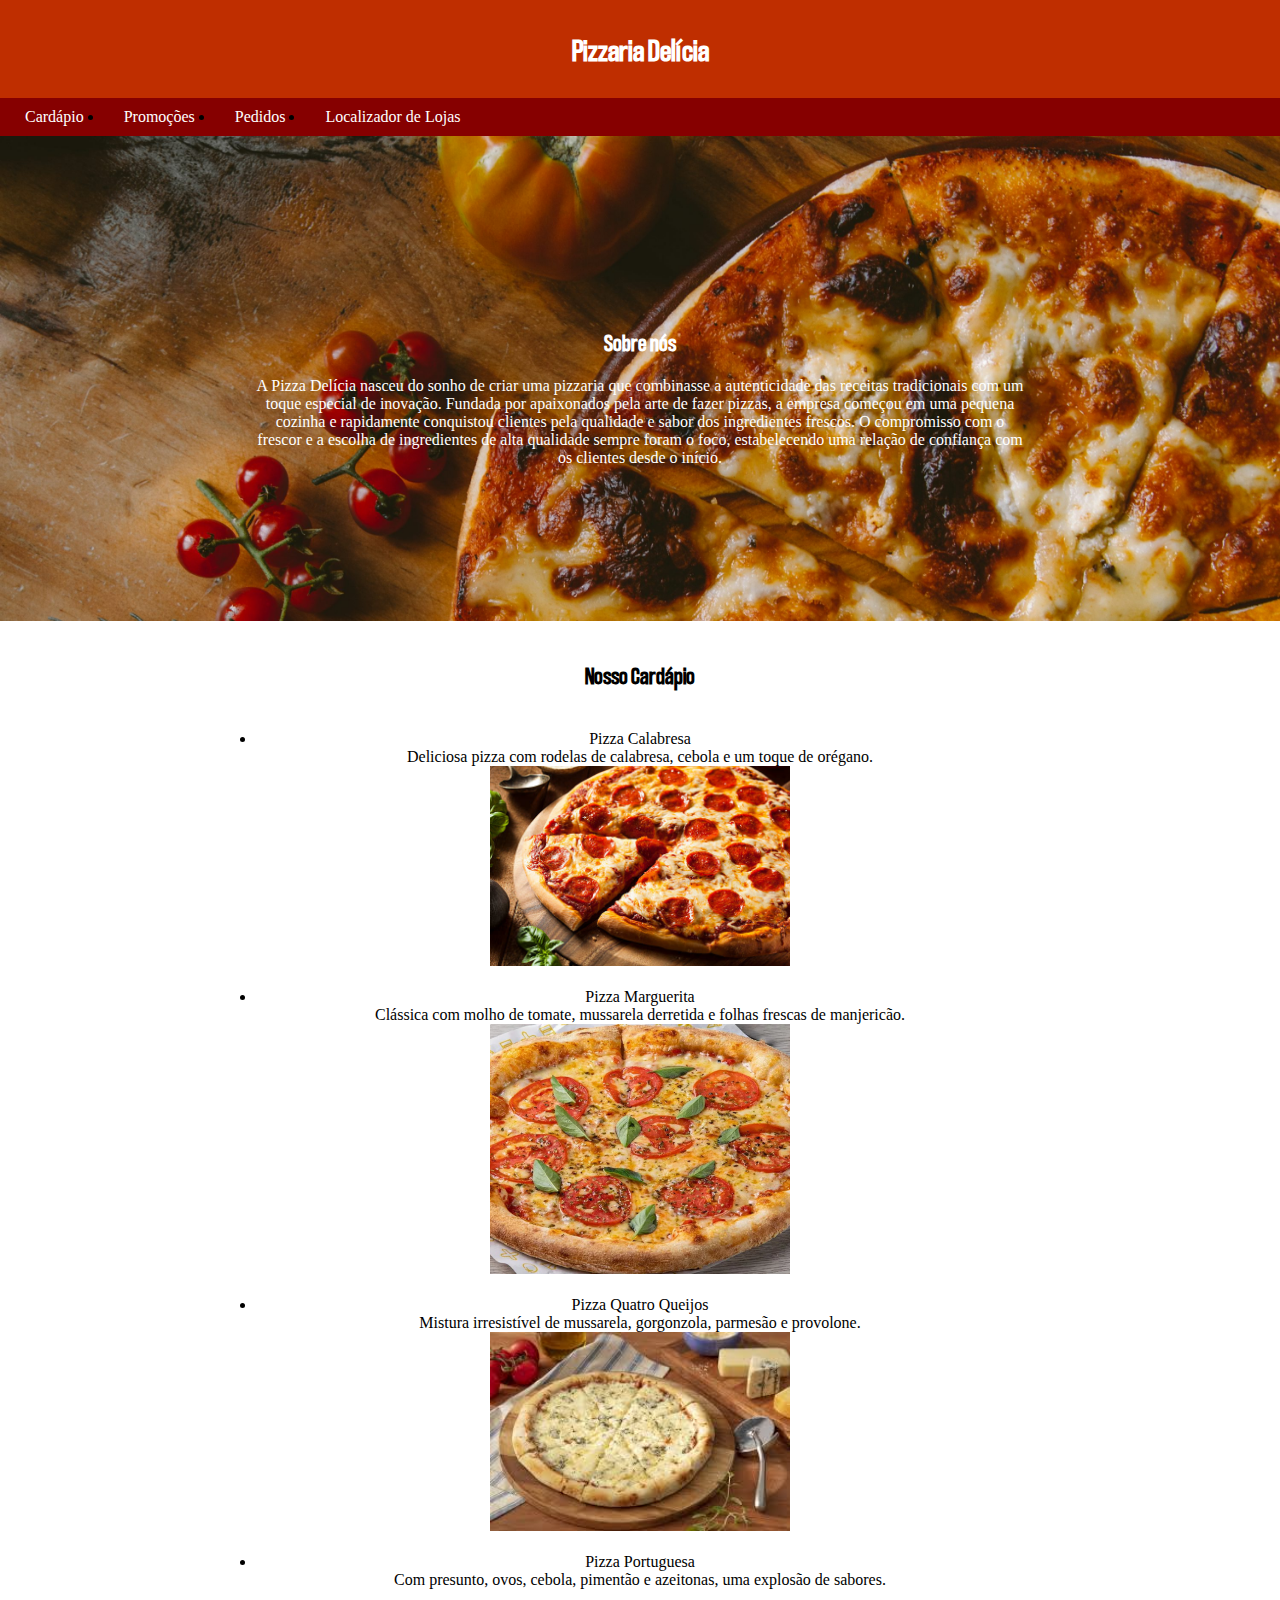
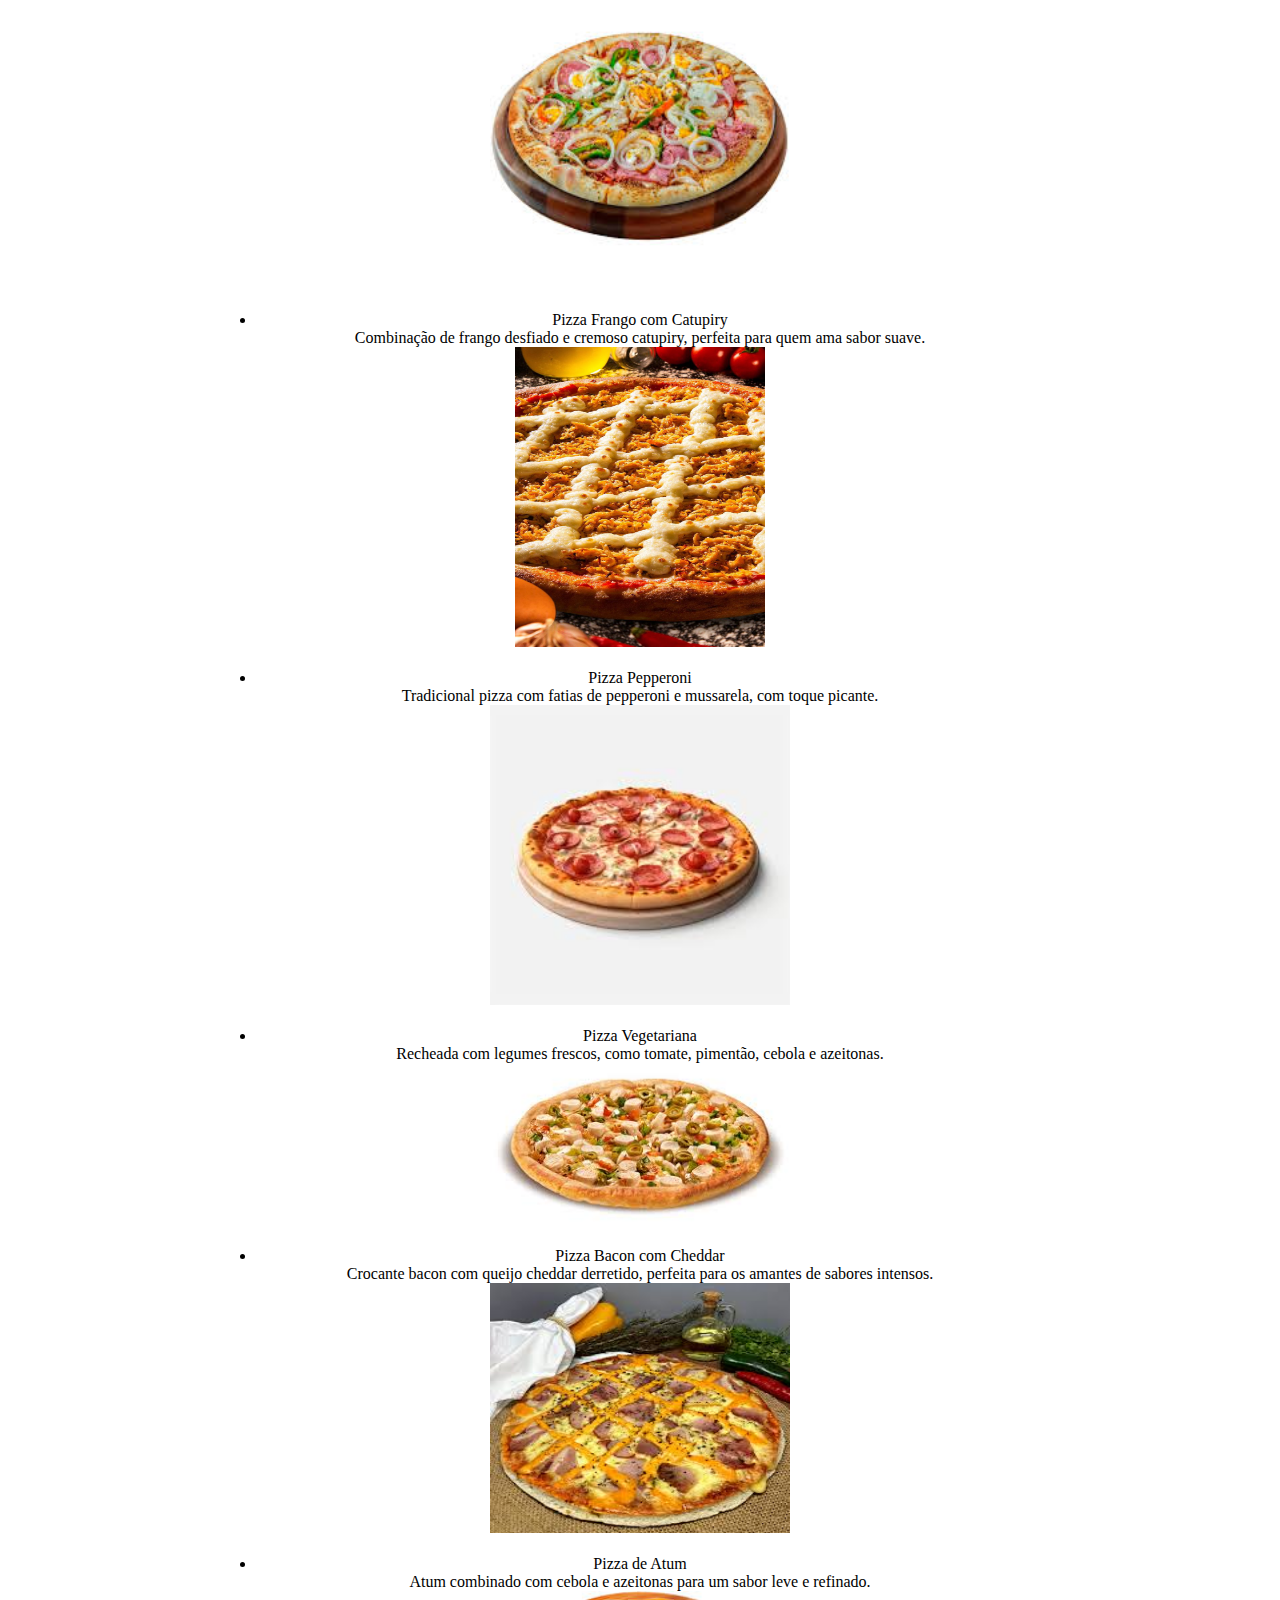
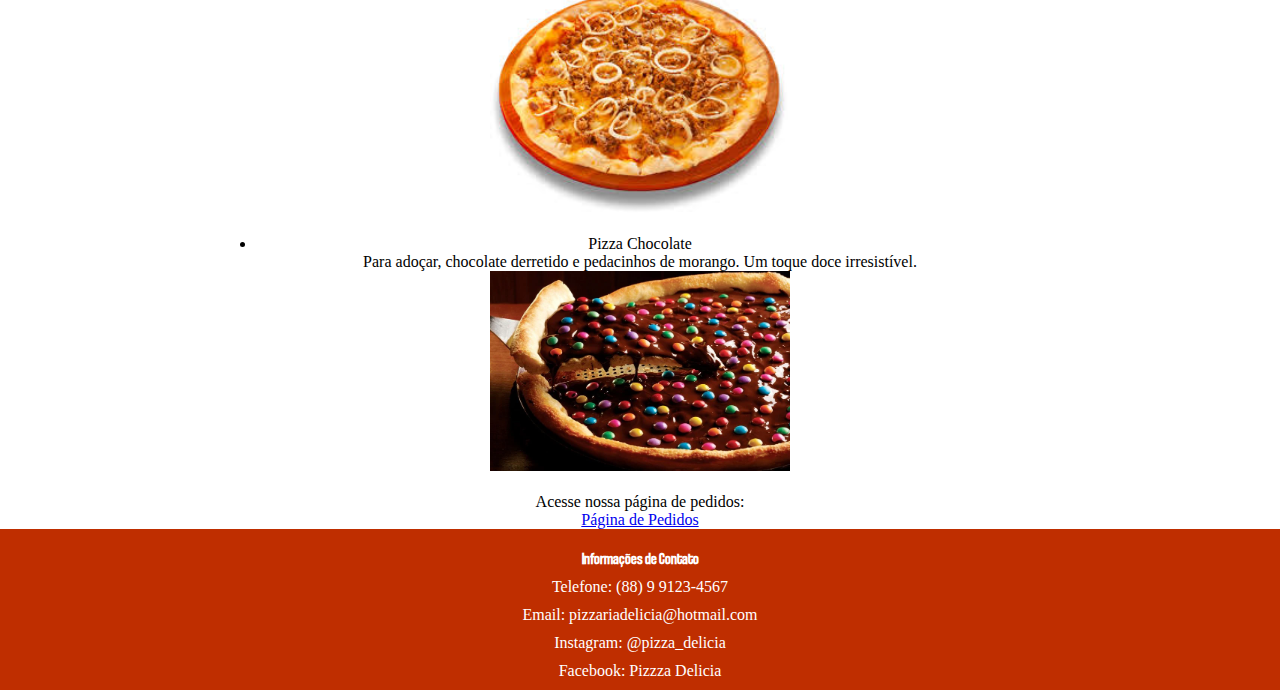
<file: index.html>
<!DOCTYPE html>
<html lang="pt-br">
<head>
    <!-- Metadados do documento -->
    <meta charset="UTF-8">
    <meta name="viewport" content="width=device-width, initial-scale=1.0">
    <title>Pizza Delícia</title>
    <link rel="shortcut icon" href="logo-marca.avif" type="image/x-icon">
    <link rel="stylesheet" href="style/style-index.css">
</head>
<body>
    <!-- Cabeçalho do site com o título e navegação principal -->
    <header>
        <h1>Pizzaria Delícia</h1>
        <nav>
            <ul>
                <li><a href="cardapio.html">Cardápio</a></li>
                <li><a href="promocoes.html">Promoções</a></li>
                <li><a href="pedidos.html">Pedidos</a></li>
                <li><a href="localizador.html">Localizador de Lojas</a></li>
            </ul>
        </nav>
    </header>

    <main>
        <!-- Seção "Sobre nós" com informações da pizzaria -->
        <section class="nos">
            <h2 class=>Sobre nós</h2>
            <p>
                A Pizza Delícia nasceu do sonho de criar uma pizzaria que combinasse a autenticidade das receitas tradicionais com um toque especial de inovação. Fundada por apaixonados pela arte de fazer pizzas, a empresa começou em uma pequena cozinha e rapidamente conquistou clientes pela qualidade e sabor dos ingredientes frescos. O compromisso com o frescor e a escolha de ingredientes de alta qualidade sempre foram o foco, estabelecendo uma relação de confiança com os clientes desde o início.
            </p>
        </section>

        <!-- Seção de Cardápio com lista de pizzas e suas descrições -->
        <section class="cardapio">
            <div class="pizzas">
                <h2>Nosso Cardápio</h2>
                <ul>
                    <li>Pizza Calabresa</li>
                    <figure>
                        <figcaption>Deliciosa pizza com rodelas de calabresa, cebola e um toque de orégano.</figcaption>
                        <img src="img/img-index/pizza-calabresa.jpg" alt="Pizza Calabresa" width="300px">
                    </figure>
                    <br>
                    <li>Pizza Marguerita</li>
                    <figure>
                        <figcaption>Clássica com molho de tomate, mussarela derretida e folhas frescas de manjericão.</figcaption>
                        <img src="img/img-index/pizza-marguerita.png" alt="Pizza Marguerita" width="300px" height="250px">
                    </figure>
                    <br>
                    <li>Pizza Quatro Queijos</li>
                    <figure>
                        <figcaption>Mistura irresistível de mussarela, gorgonzola, parmesão e provolone.</figcaption>
                        <img src="img/img-index/pizza-4-queijos.jpeg" alt="Pizza 4 Queijos" width="300px">
                    </figure>
                    <br>
                    <li>Pizza Portuguesa</li>
                    <figure>
                        <figcaption>Com presunto, ovos, cebola, pimentão e azeitonas, uma explosão de sabores.</figcaption>
                        <img src="img/img-index/pizza-portuguesa.jpeg" alt="Pizza Portuguesa" width="300px">
                    </figure>
                    <br>
                    <li>Pizza Frango com Catupiry</li>
                    <figure>
                        <figcaption>Combinação de frango desfiado e cremoso catupiry, perfeita para quem ama sabor suave.</figcaption>
                        <img src="img/img-index/pizza-frango-catupiry.jpg" alt="Pizza Frango/Catupiry" width="250px" height="300px">
                    </figure>
                    <br>
                    <li>Pizza Pepperoni</li>
                    <figure>
                        <figcaption>Tradicional pizza com fatias de pepperoni e mussarela, com toque picante.</figcaption>
                        <img src="img/img-index/pizza-peperoni.jpeg" alt="Pizza Pepperoni" width="300px">
                    </figure>
                    <br>
                    <li>Pizza Vegetariana</li>
                    <figure>
                        <figcaption>Recheada com legumes frescos, como tomate, pimentão, cebola e azeitonas.</figcaption>
                        <img src="img/img-index/pizza-vegetariana.jpeg" alt="Pizza Vegetariana" width="300px">
                    </figure>
                    <br>
                    <li>Pizza Bacon com Cheddar</li>
                    <figure>
                        <figcaption>Crocante bacon com queijo cheddar derretido, perfeita para os amantes de sabores intensos.</figcaption>
                        <img src="img/img-index/pizza-bacon-cheddar.jpeg" alt="Pizza Bacon/Cheddar" width="300px" height="250px">
                    </figure>
                    <br>
                    <li>Pizza de Atum</li>
                    <figure>
                        <figcaption>Atum combinado com cebola e azeitonas para um sabor leve e refinado.</figcaption>
                        <img src="img/img-index/pizza-atum.jpeg" alt="Pizza Atum" width="300px">
                    </figure>
                    <br>
                    <li>Pizza Chocolate</li>
                    <figure>
                        <figcaption>Para adoçar, chocolate derretido e pedacinhos de morango. Um toque doce irresistível.</figcaption>
                        <img src="img/img-index/pizza-chocolate.webp" alt="Pizza Chocolate" width="300px">
                    </figure>
                    <br>
                </ul>
                <p>Acesse nossa página de pedidos:</p>
            <a class="pedido" href="pedidos.html">Página de Pedidos</a>
            </div>
        </section>
    </main>

    <!-- Rodapé do site com informações de contato e links para redes sociais -->
    <footer>
        <ul>
            <h4>Informações de Contato</h4>
            <li>Telefone: (88) 9 9123-4567</li>
            <li>Email: pizzariadelicia@hotmail.com</li>
            <li><a href="#">Instagram: @pizza_delicia</a></li>
            <li><a href="#">Facebook: Pizzza Delicia</a></li>
        </ul>
    </footer>

</body>
</html>
</file>
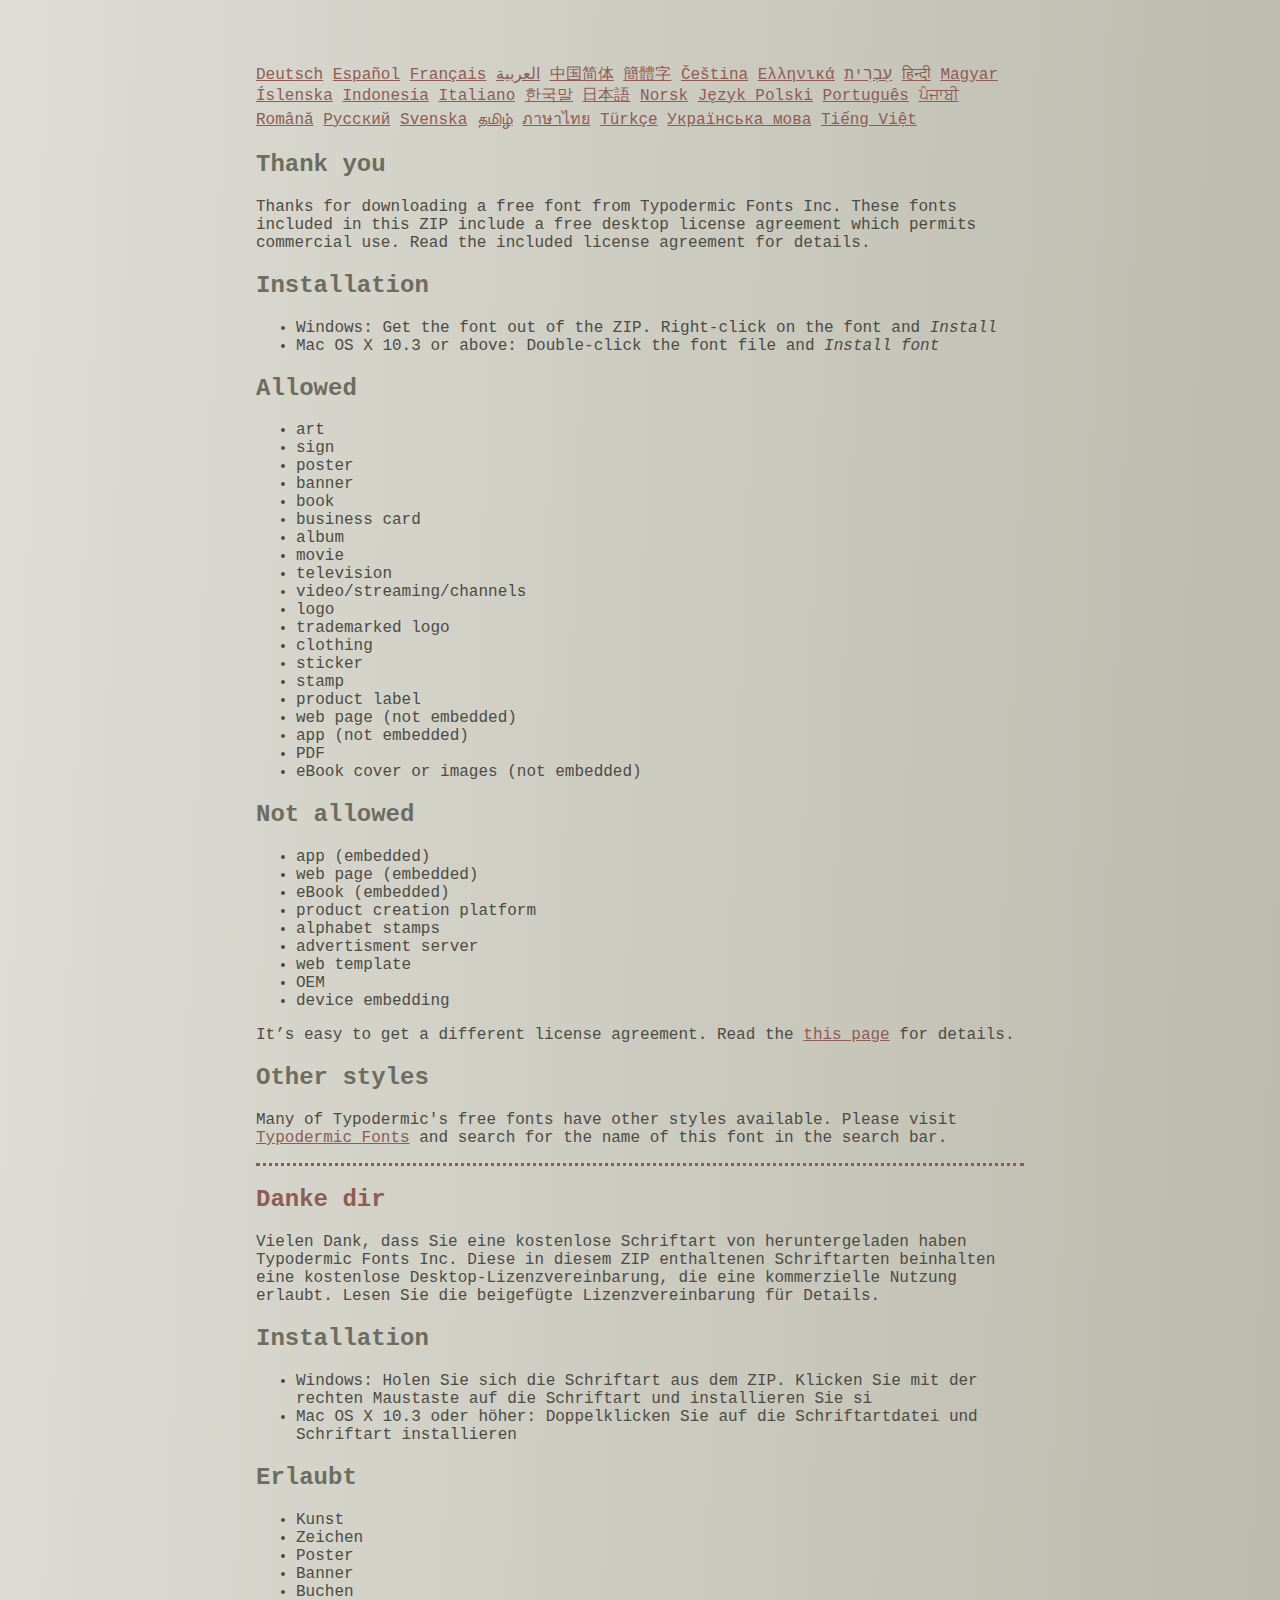
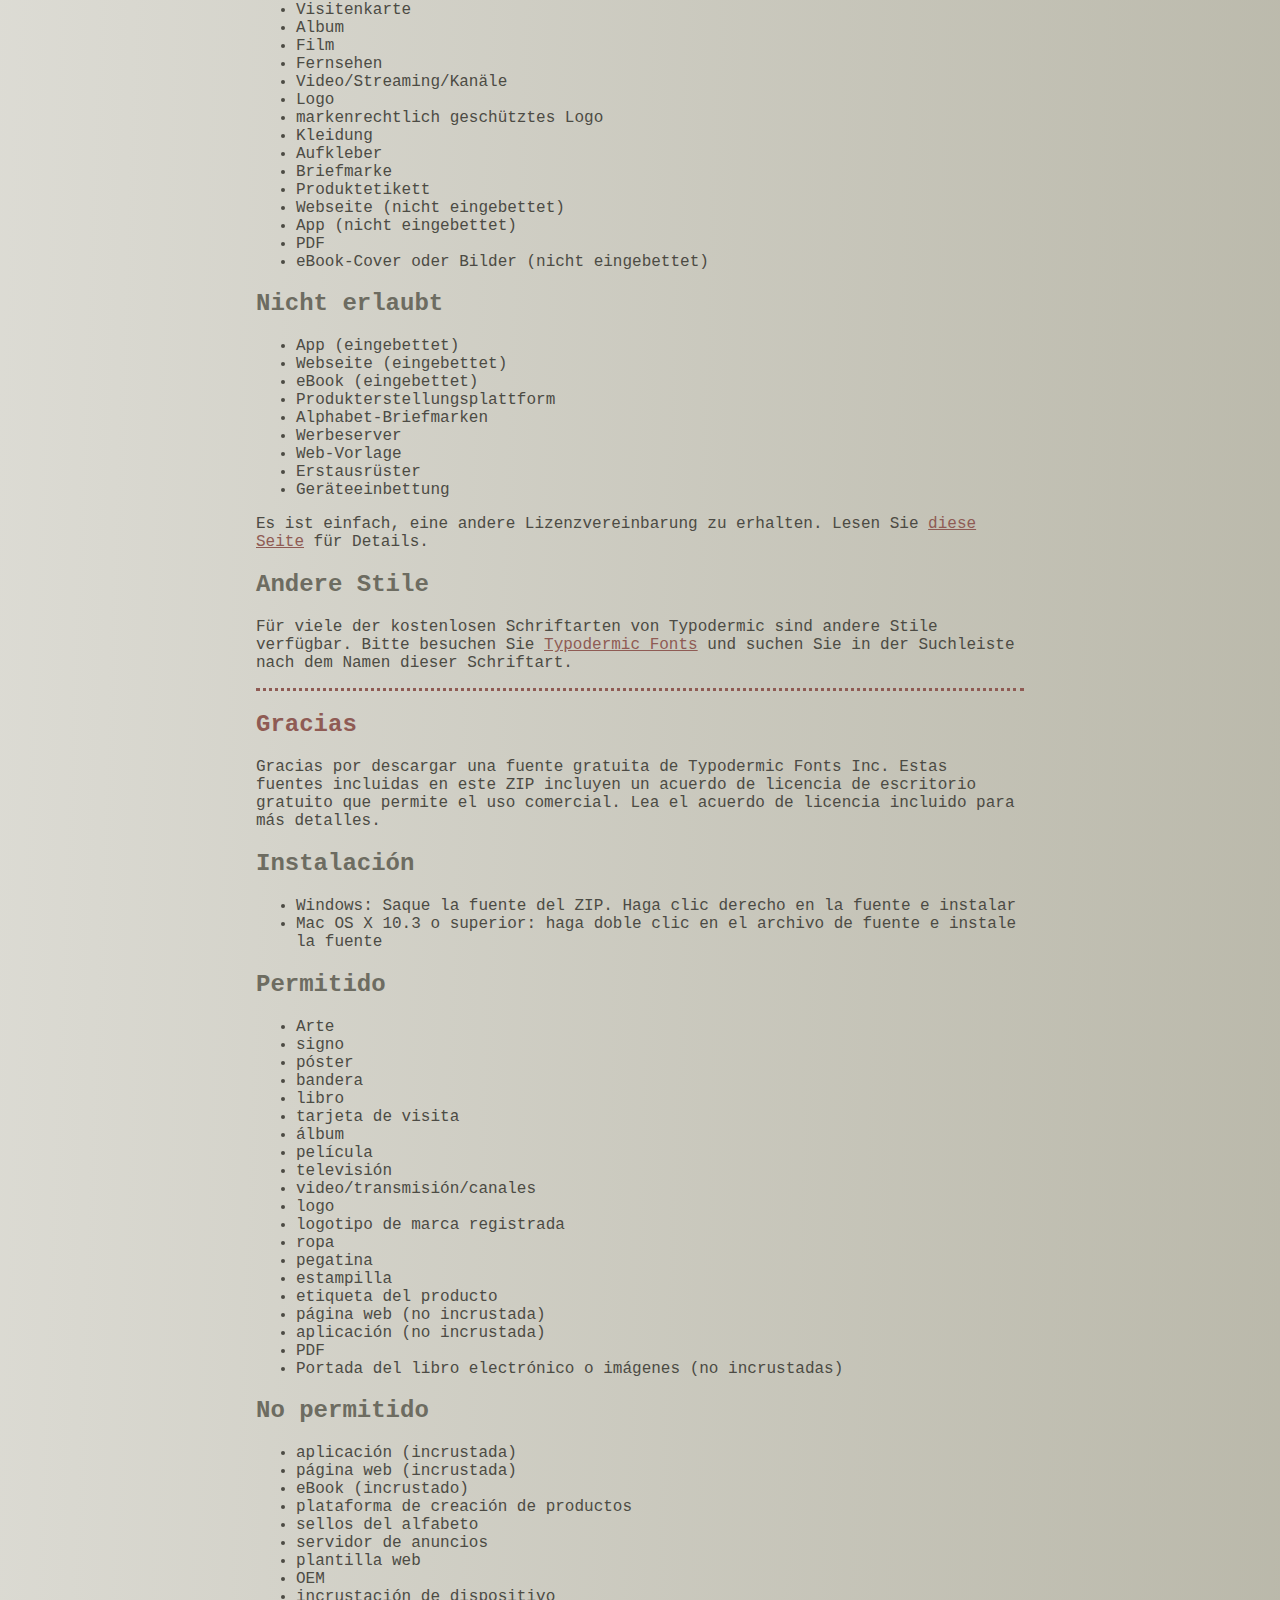
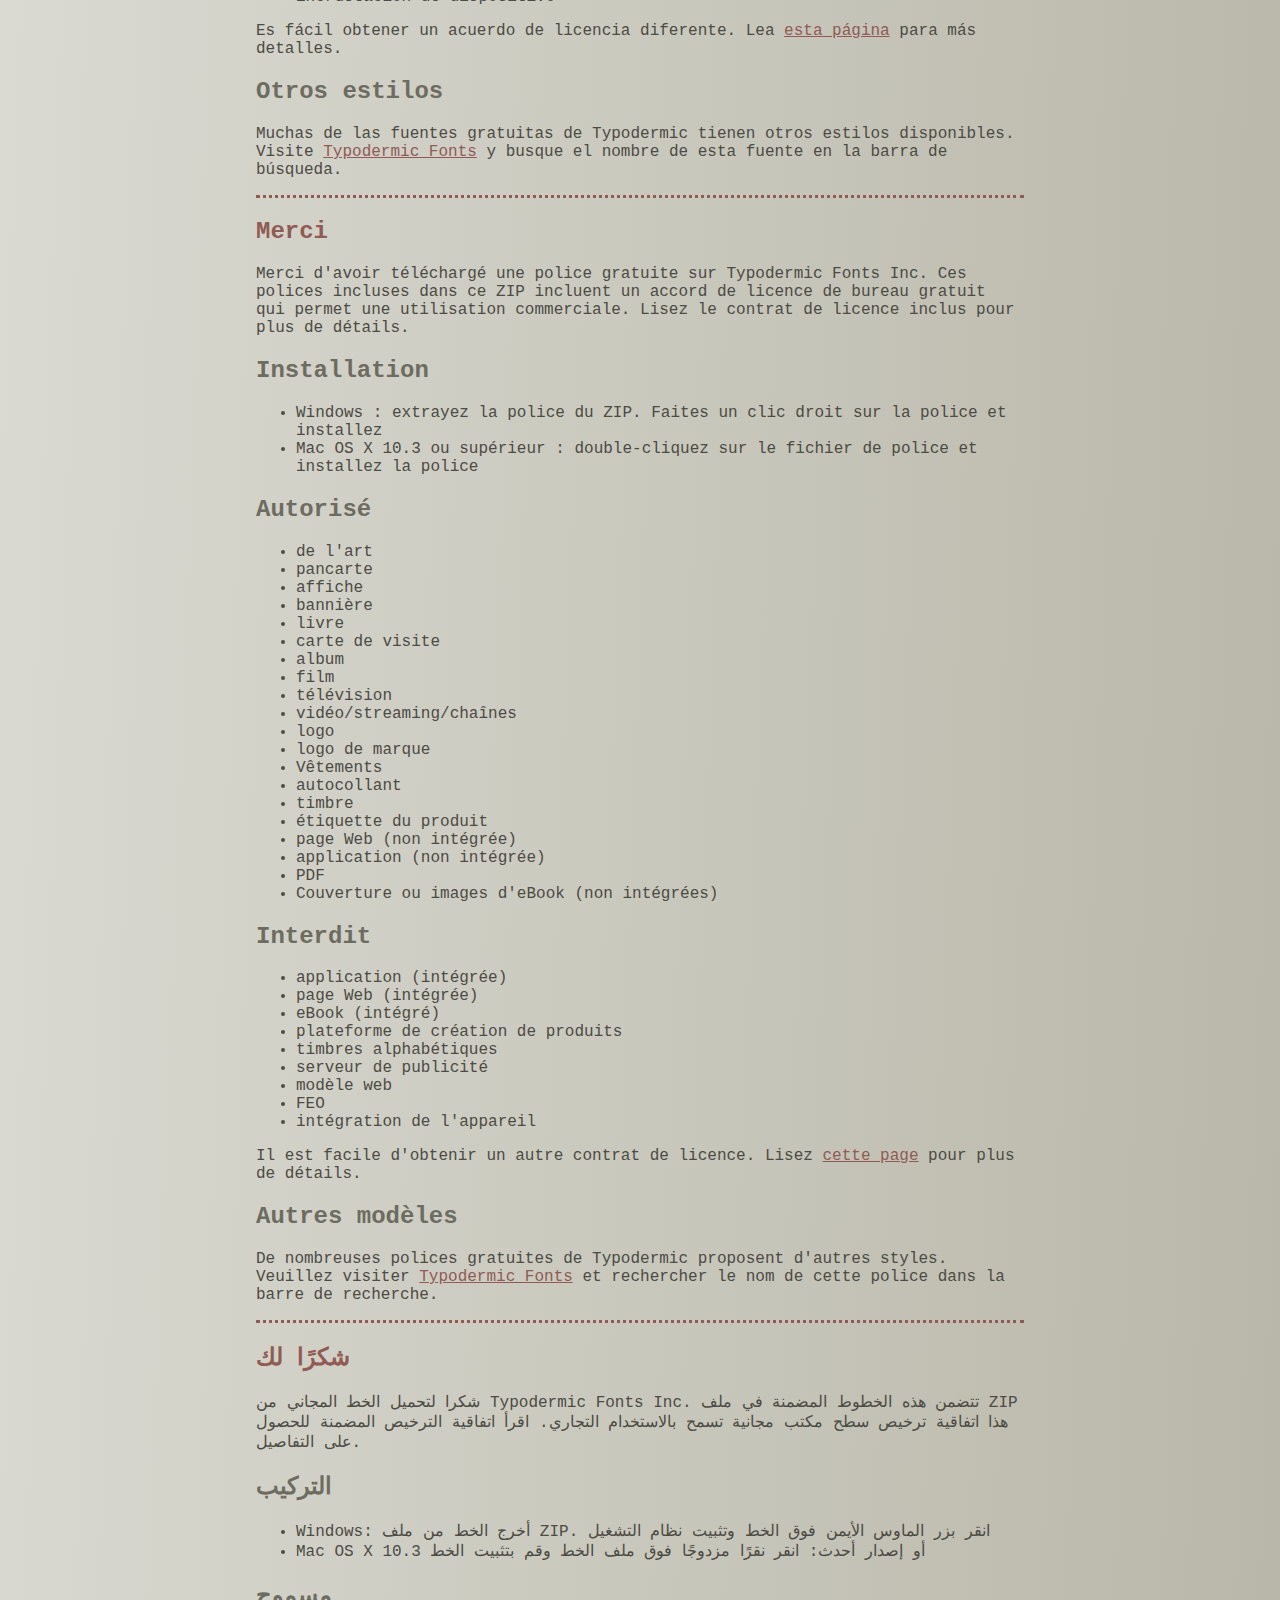
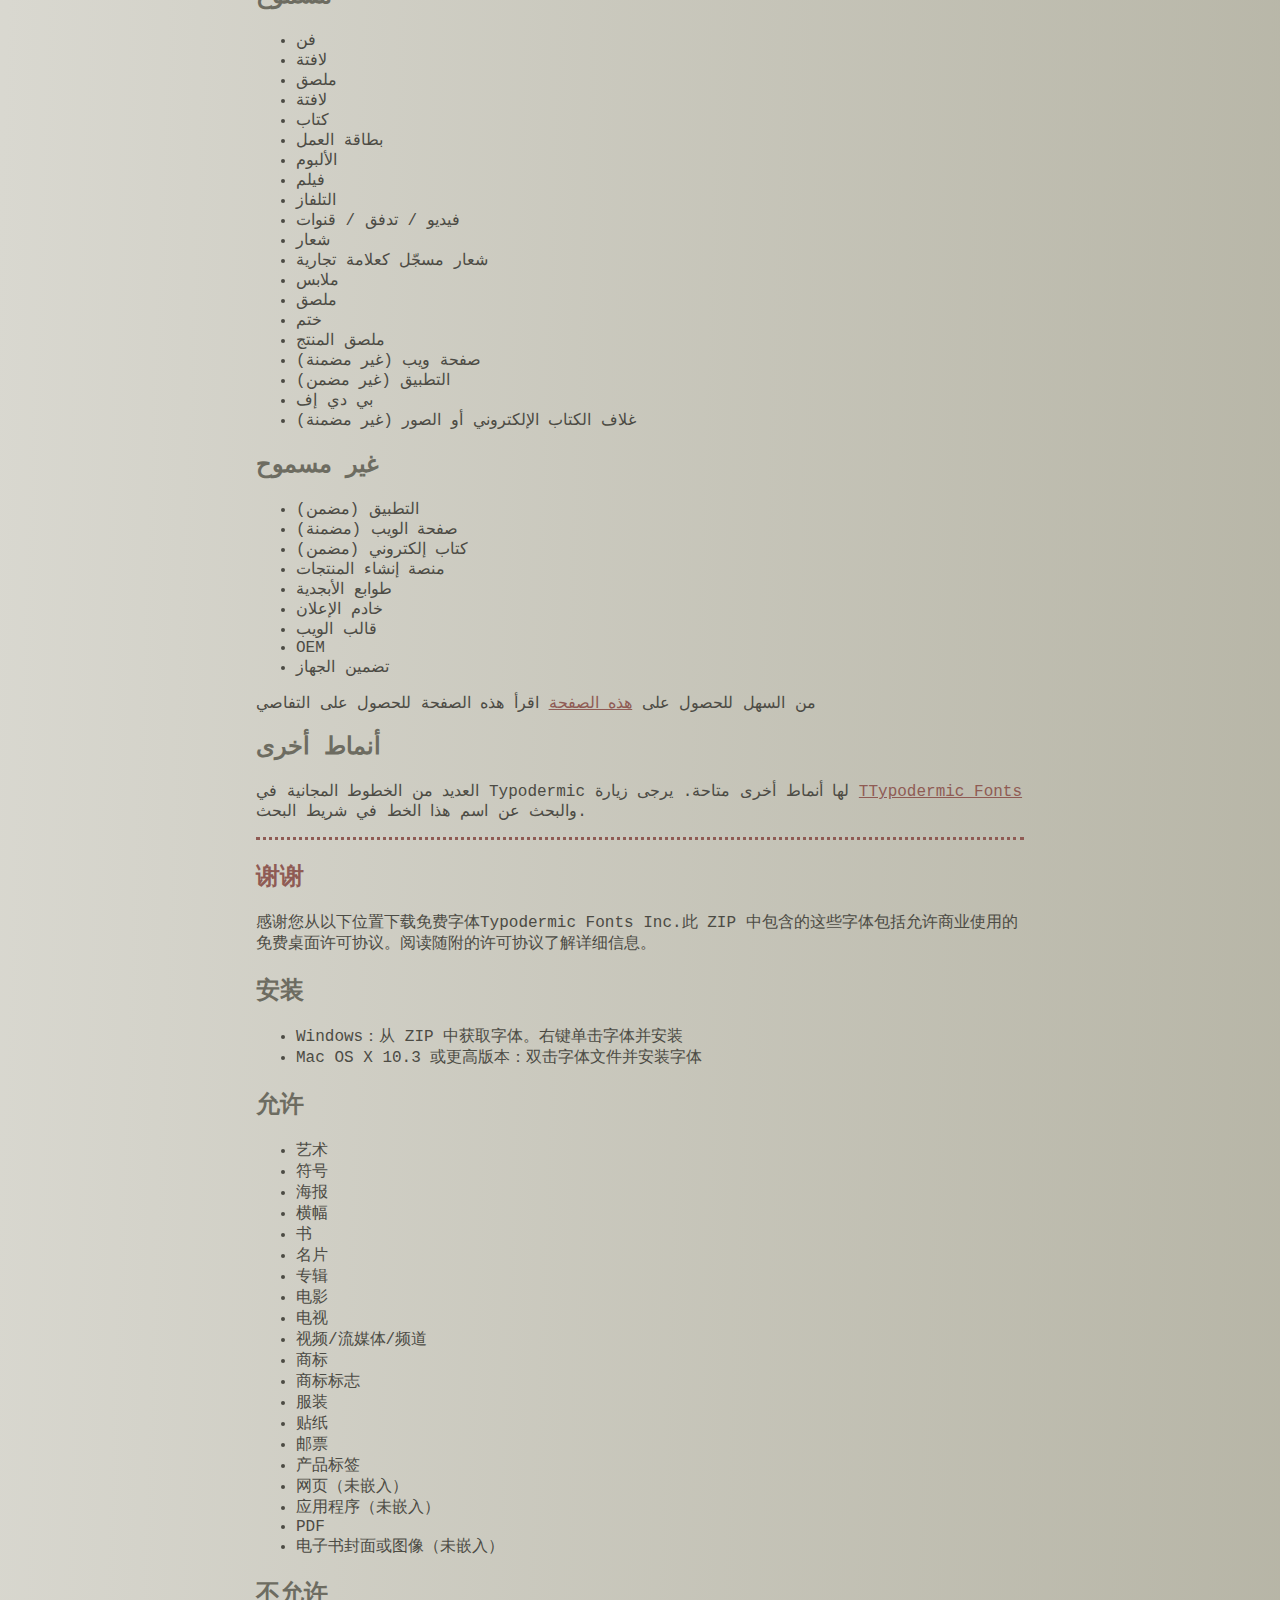
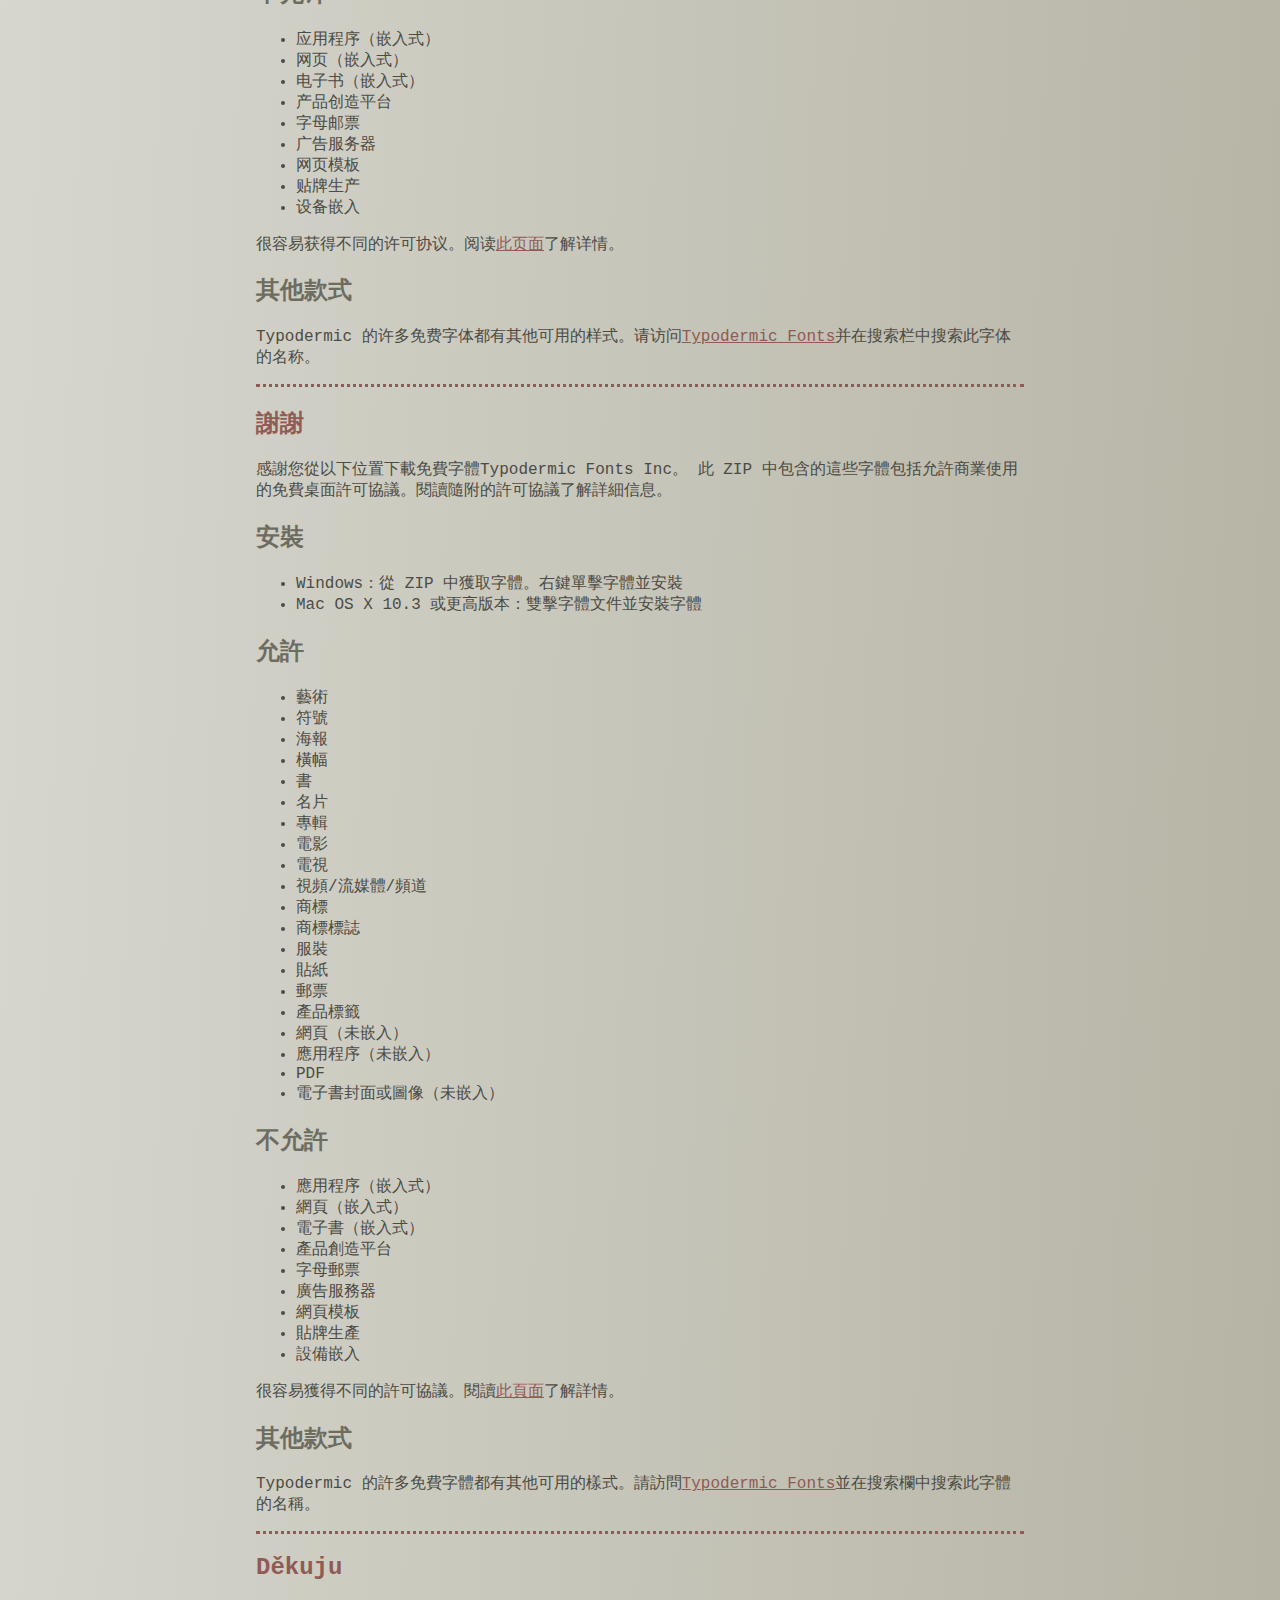
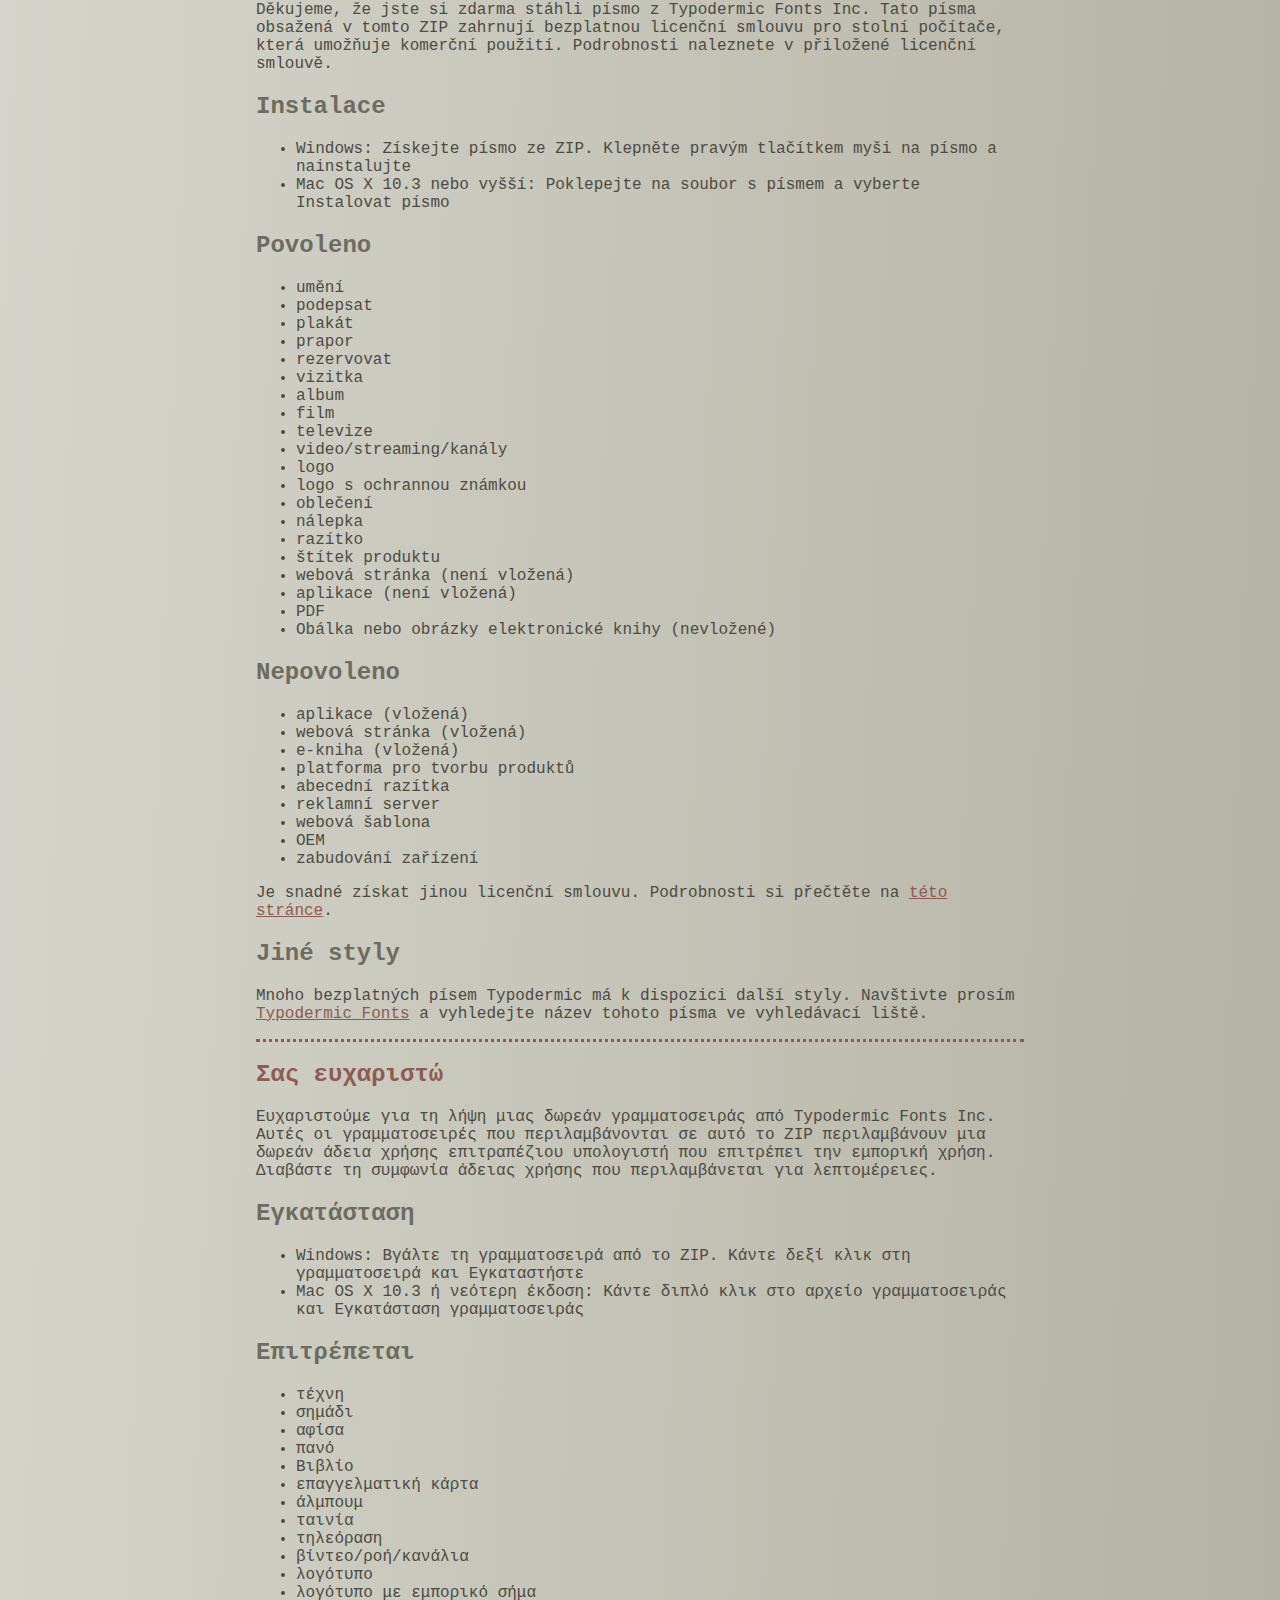
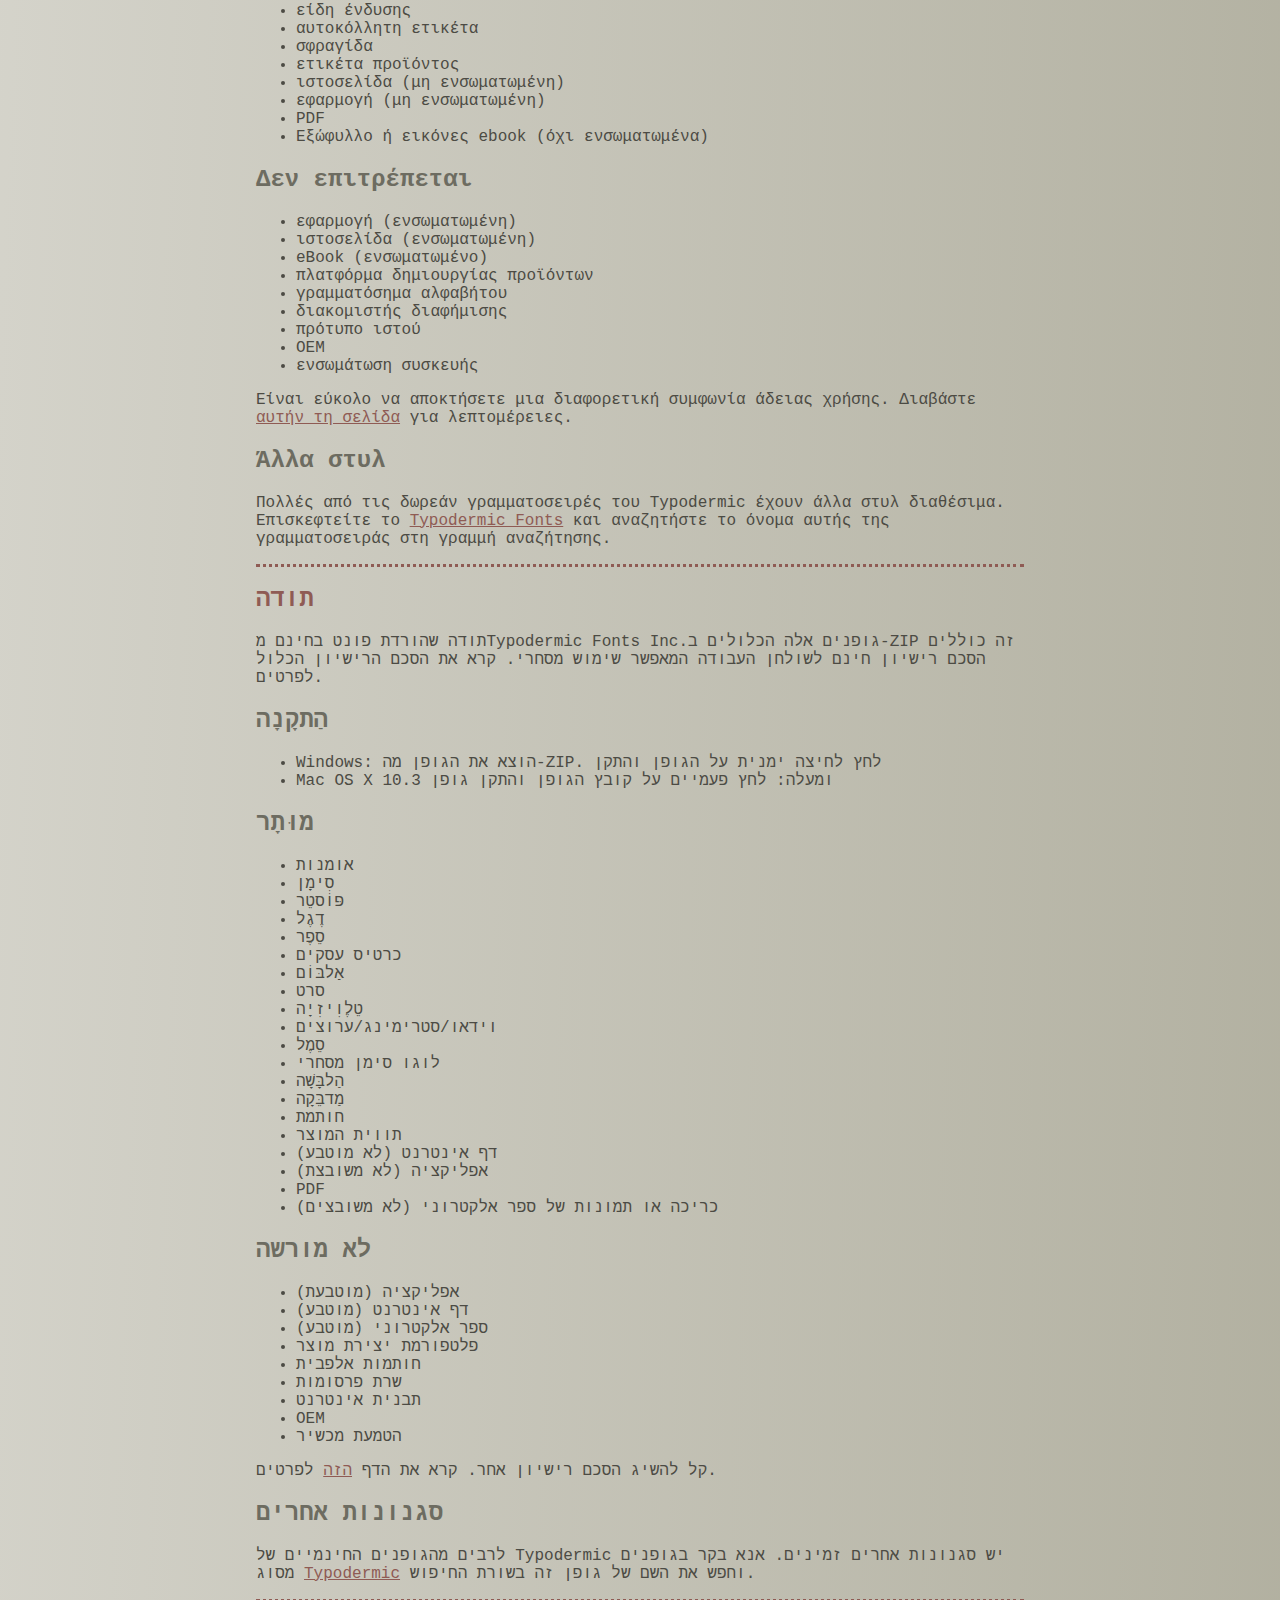
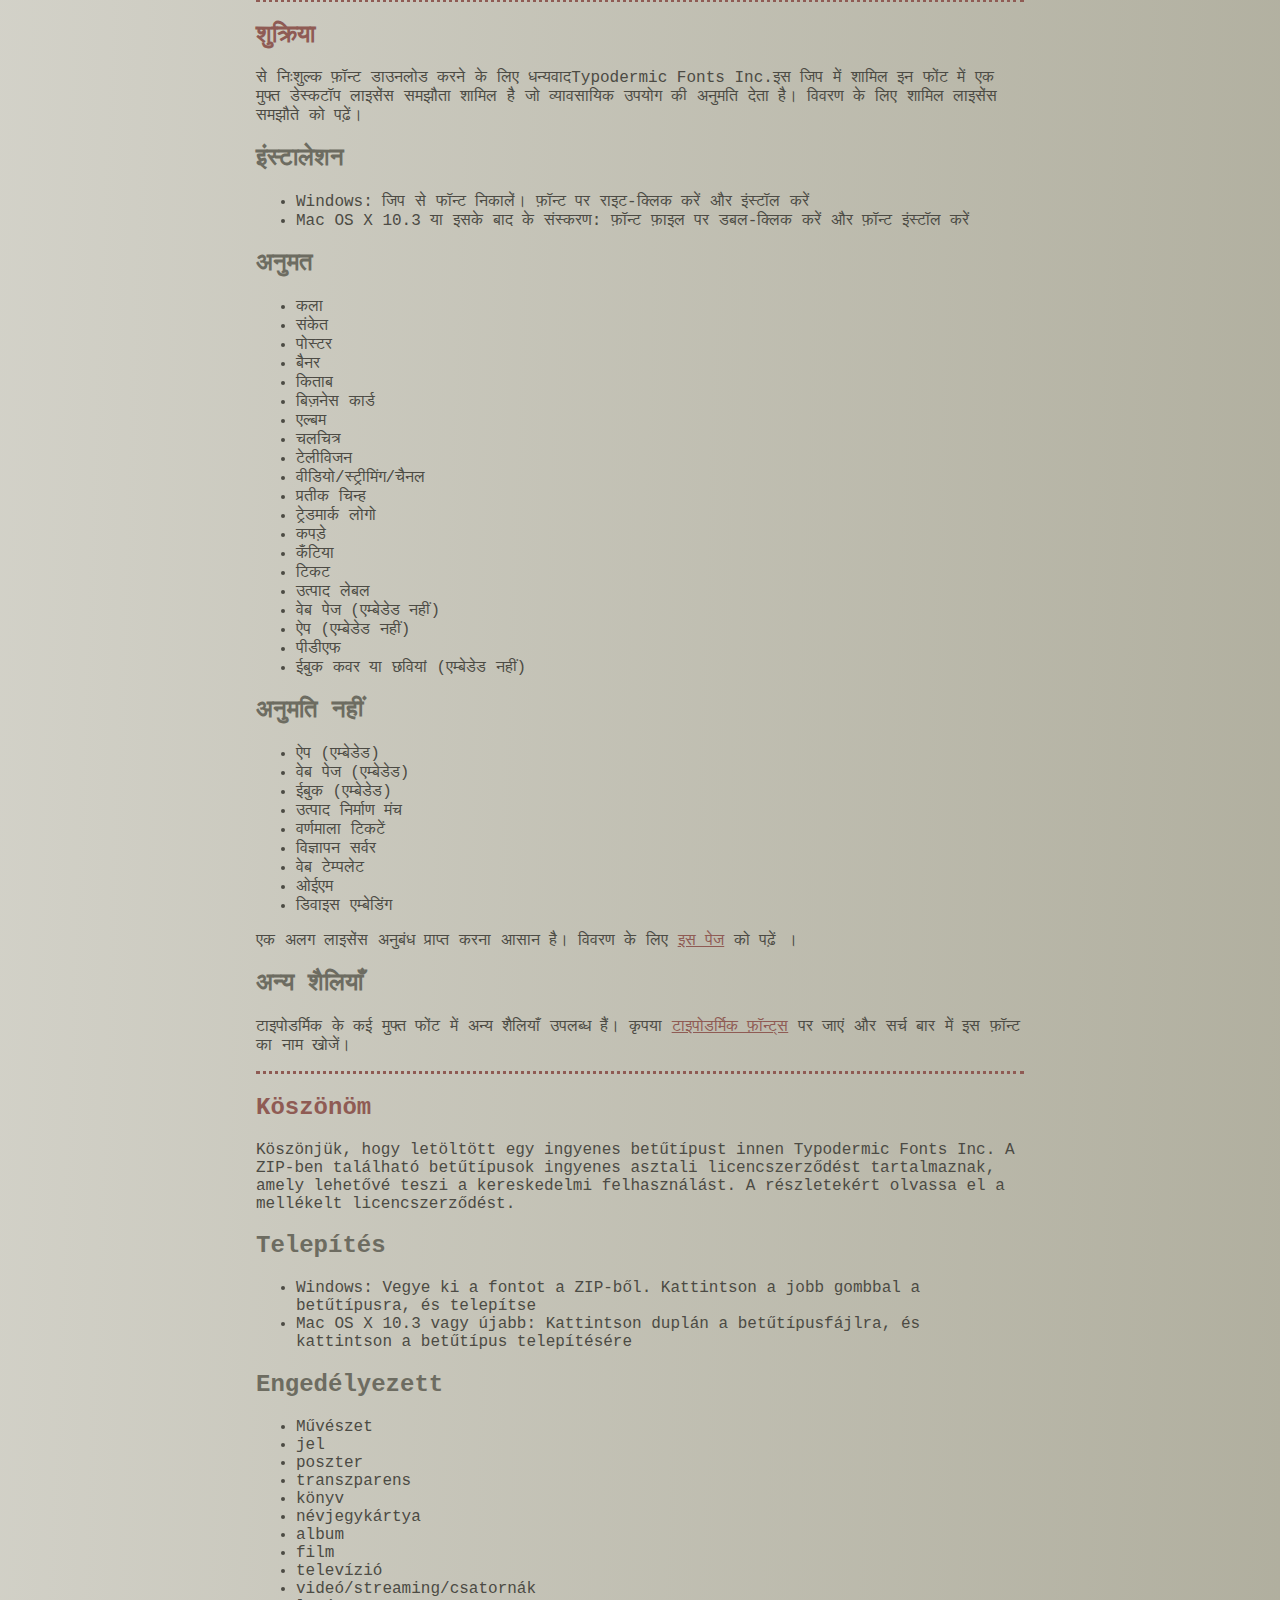
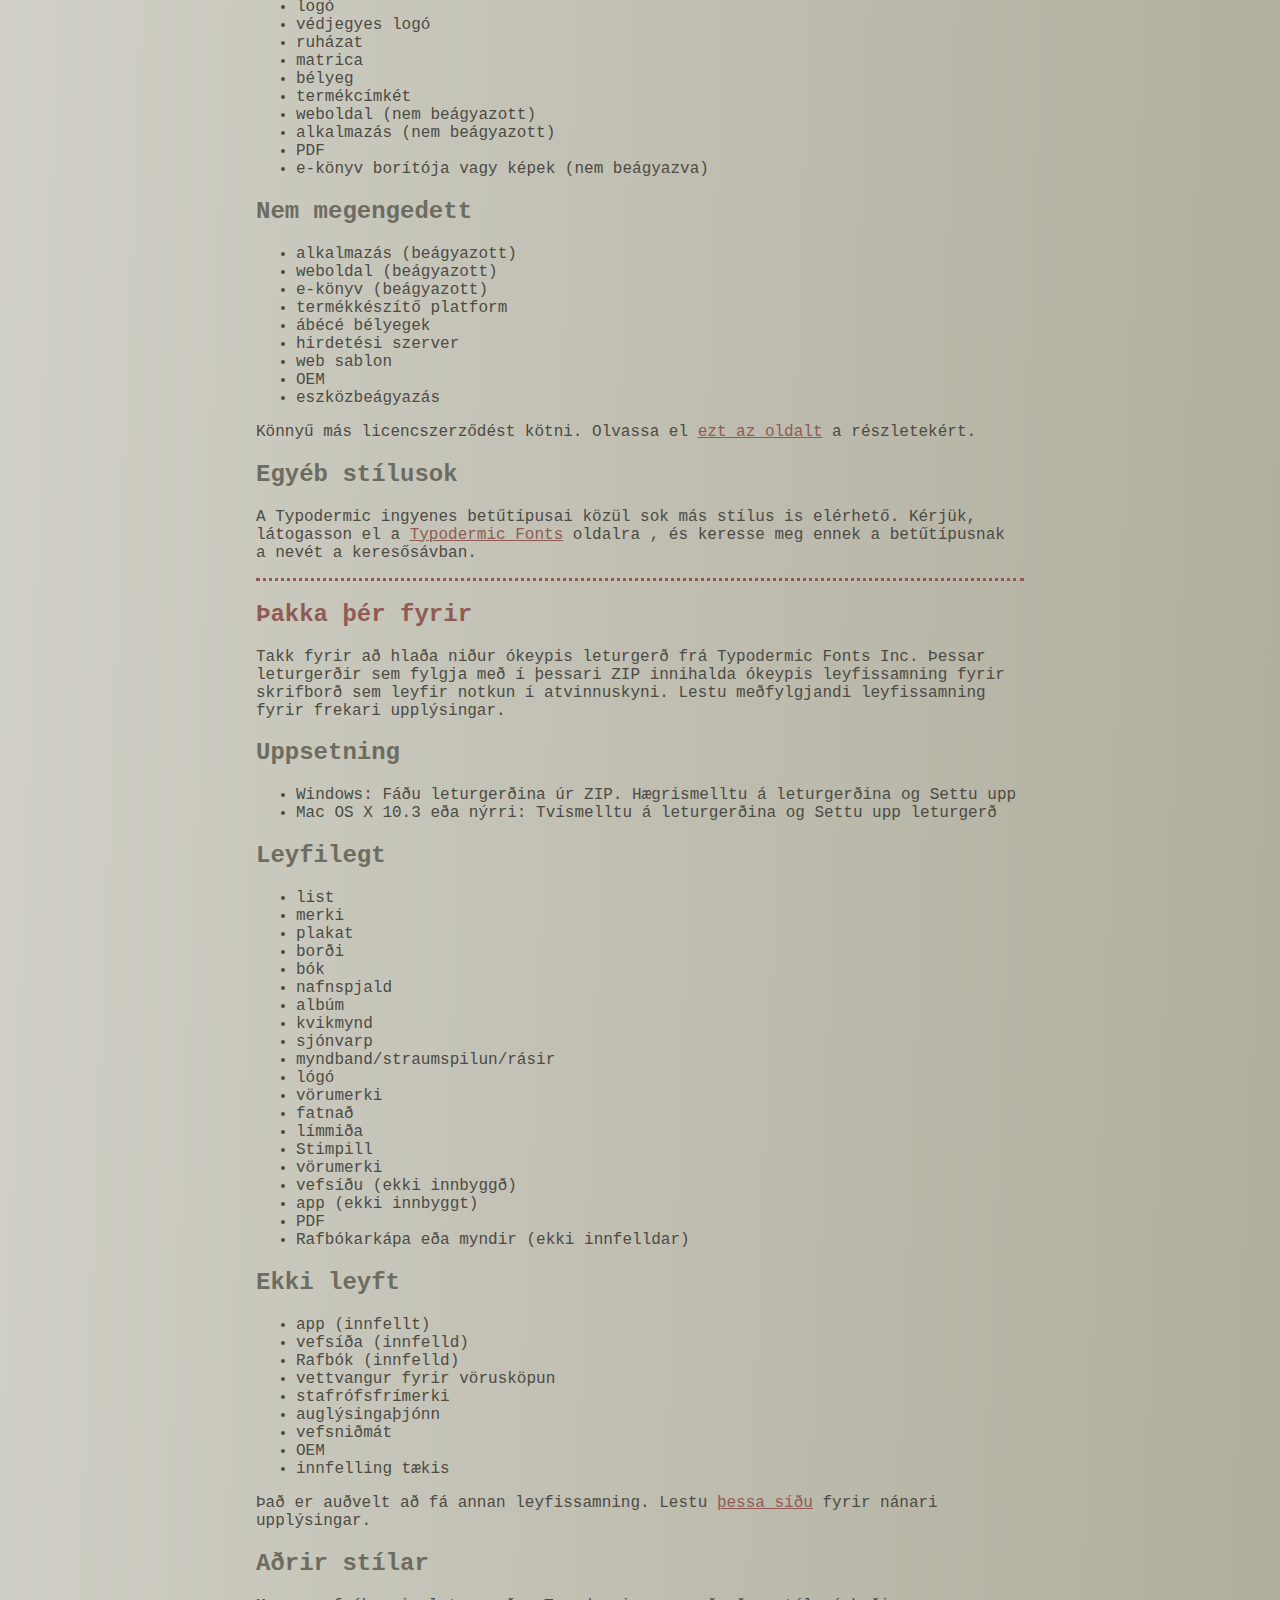
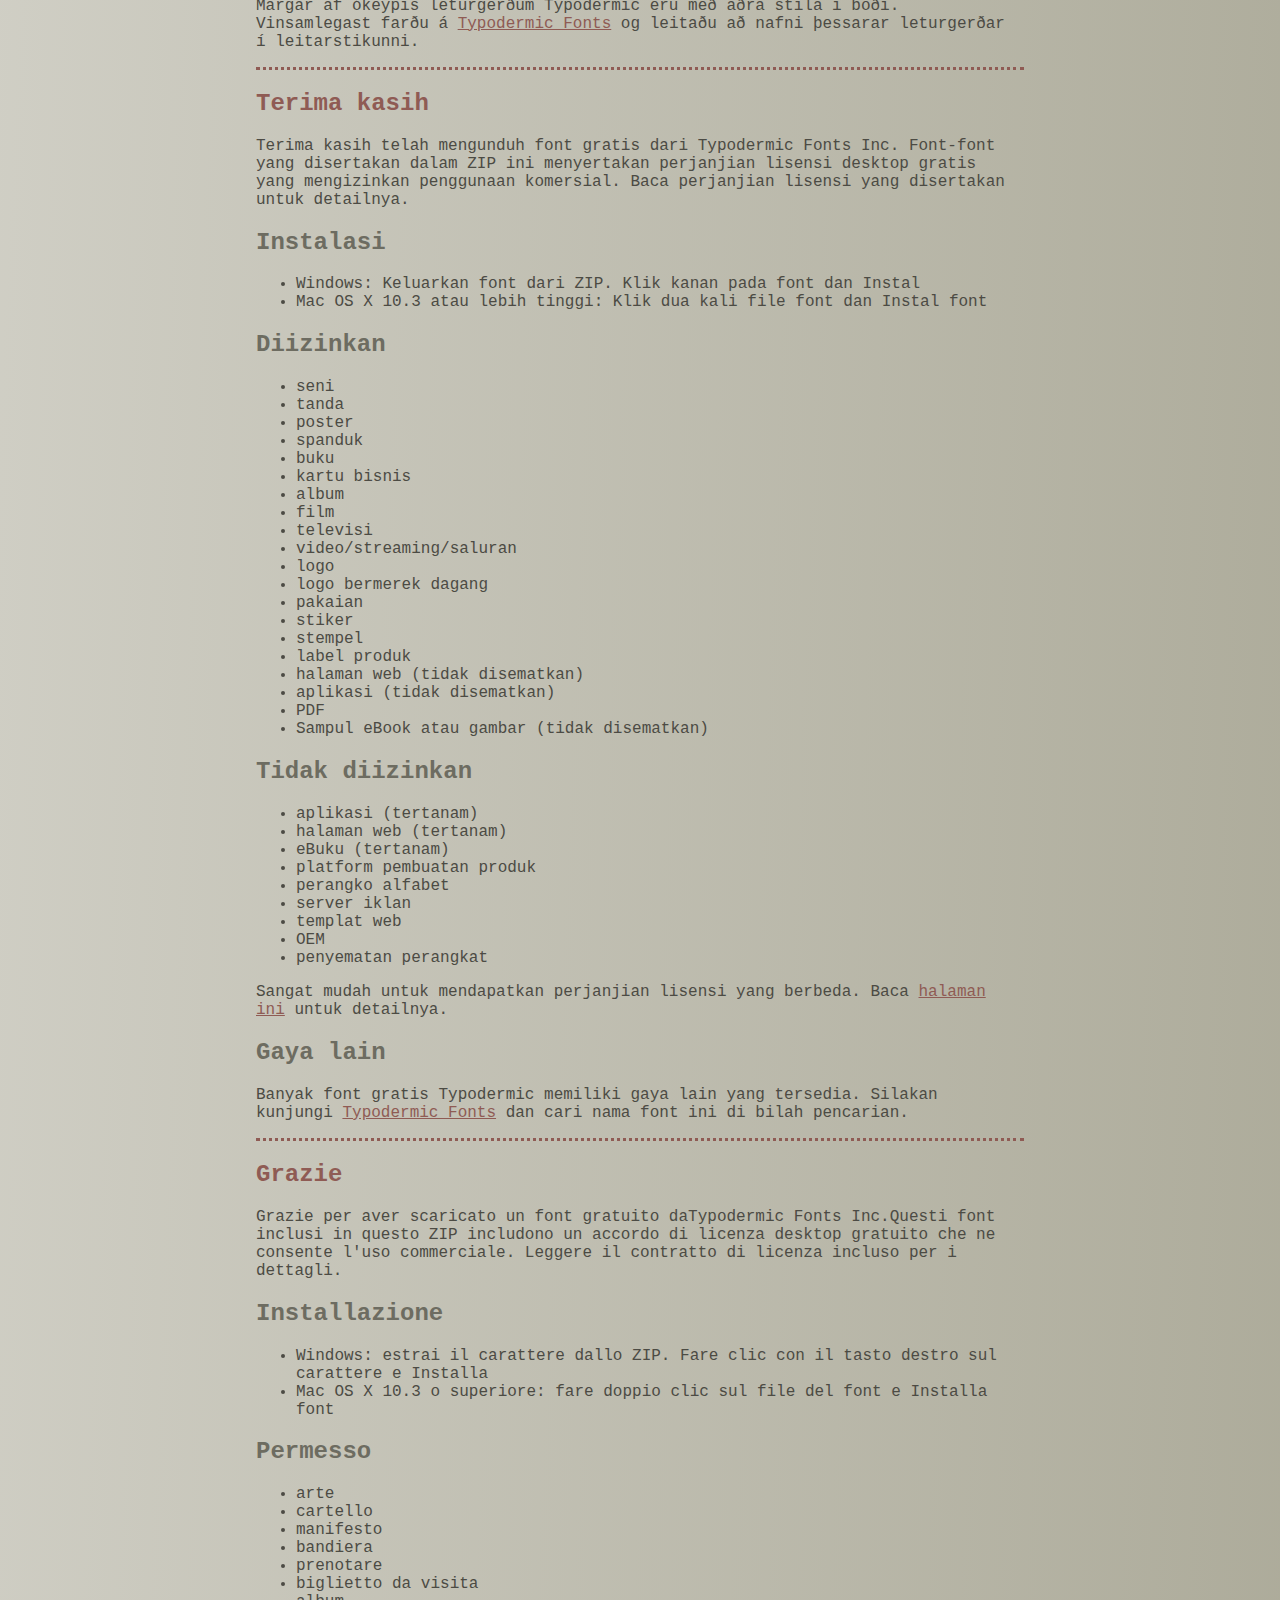
<file: fontes/read-this.html>
<head>
<meta http-equiv="Content-Type" content="text/html; charset=utf-8">
<title>Typodermic Fonts Inc. Free Font Instructions 2023</title>
<style type="text/css">
body {margin:30px 20% 120px 20%; padding:0px; font-family:Consolas, Courier, sans-serif; color:#4c4b44; background-color:#c2c1b3;
/* IE10 Consumer Preview */ 
background-image: -ms-linear-gradient(top left, #DEDDD6 0%, #9D9B87 100%);
/* Mozilla Firefox */ 
background-image: -moz-linear-gradient(top left, #DEDDD6 0%, #9D9B87 100%);
/* Opera */ 
background-image: -o-linear-gradient(top left, #DEDDD6 0%, #9D9B87 100%);
/* Webkit (Safari/Chrome 10) */ 
background-image: -webkit-gradient(linear, left top, right bottom, color-stop(0, #DEDDD6), color-stop(1, #9D9B87));
/* Webkit (Chrome 11+) */ 
background-image: -webkit-linear-gradient(top left, #DEDDD6 0%, #9D9B87 100%);
/* W3C Markup, IE10 Release Preview */ 
background-image: linear-gradient(to bottom right, #DEDDD6 0%, #9D9B87 100%);
	}
h2 {color:#6d6c61;}
a {color:#8f5b54;}
a:hover {color:#ffffff; background-color:#9a998c;}
hr.dotted {border: 0; border-top: 3px dotted #8f5b54;}
</style>
</head>

<body>

<br>

<p translate="no">
<a href="#German">Deutsch</a>
<a href="#Spanish">Español</a>
<a href="#French">Français</a>
<a href="#Arabic">العربية</a>
<a href="#Chinese">中国简体</a>
<a href="#Chinese(trad)">簡體字</a>
<a href="#Czech">Čeština</a>
<a href="#Greek">Ελληνικά</a>
<a href="#Hebrew">עִבְרִית</a>
<a href="#Hindi">हिन्दी</a>
<a href="#Hungarian">Magyar</a>
<a href="#Icelandic">Íslenska</a>
<a href="#Indonesian">Indonesia</a>
<a href="#Italian">Italiano</a>
<a href="#Korean">한국말</a>
<a href="#Japanese">日本語</a>
<a href="#Norwegian">Norsk</a>
<a href="#Polish">Język&nbsp;Polski</a>
<a href="#Portuguese">Português</a>
<a href="#Punjabi">ਪੰਜਾਬੀ</a>
<a href="#Romanian">Română</a>
<a href="#Russian">Русский</a>
<a href="#Swedish">Svenska</a>
<a href="#Tamil">தமிழ்</a>
<a href="#Thai">ภาษาไทย</a>
<a href="#Turkish">Türkçe</a>
<a href="#Ukrainian">Українська&nbsp;мова</a>
<a href="#Vietnamese">Tiếng&nbsp;Việt</a>
</p>

<h2>Thank you</h2>

<p>Thanks for downloading a free font from <span translate="no">Typodermic Fonts Inc.</span> These fonts included in this ZIP include a free desktop license agreement which permits commercial use. Read the included license agreement for details.</p>


<h2>Installation</h2>
<ul><li>Windows: Get the font out of the ZIP. Right-click on the font and <em>Install</em><li>Mac OS X 10.3 or above: Double-click the font file and <em>Install font</em></ul>

<h2>Allowed</h2>

<ul>
<li>art</li>
<li>sign</li>
<li>poster</li>
<li>banner</li>
<li>book</li>
<li>business card</li>
<li>album</li>
<li>movie</li>
<li>television</li>
<li>video/streaming/channels</li>
<li>logo</li>
<li>trademarked logo</li>
<li>clothing</li>
<li>sticker</li>
<li>stamp</li>
<li>product label</li>
<li>web page (not embedded)</li>
<li>app (not embedded)</li>
<li>PDF</li>
<li>eBook cover or images (not embedded)</li>
</ul>

<h2>Not allowed</h2>

<ul>
<li>app (embedded)</li>
<li>web page (embedded)</li>
<li>eBook (embedded)</li>
<li>product creation platform</li>
<li>alphabet stamps</li>
<li>advertisment server</li>
<li>web template</li>
<li>OEM</li>
<li>device embedding</li>
</ul>

<p>It&rsquo;s easy to get a different license agreement. Read the <a href="https://typodermicfonts.com/license/">this page</a> for details. </p>

<h2>Other styles</h2>

<p>Many of Typodermic's free fonts have other styles available. Please visit <a href="https://typodermicfonts.com">Typodermic Fonts</a> and search for the name of this font in the search bar.</p>

<hr class="dotted">

<h2><a id="German">Danke dir</a></h2>

<p>Vielen Dank, dass Sie eine kostenlose Schriftart von heruntergeladen haben Typodermic Fonts Inc. Diese in diesem ZIP enthaltenen Schriftarten beinhalten eine kostenlose Desktop-Lizenzvereinbarung, die eine kommerzielle Nutzung erlaubt. Lesen Sie die beigefügte Lizenzvereinbarung für Details.</p>


<h2>Installation</h2>
<ul><li>Windows: Holen Sie sich die Schriftart aus dem ZIP. Klicken Sie mit der rechten Maustaste auf die Schriftart und installieren Sie si<li>Mac OS X 10.3 oder höher: Doppelklicken Sie auf die Schriftartdatei und Schriftart installieren </ul>

<h2>Erlaubt</h2>

<ul>
<li>Kunst</li>
<li>Zeichen</li>
<li>Poster</li>
<li>Banner</li>
<li>Buchen</li>
<li>Visitenkarte</li>
<li>Album</li>
<li>Film</li>
<li>Fernsehen</li>
<li>Video/Streaming/Kanäle</li>
<li>Logo</li>
<li>markenrechtlich geschütztes Logo</li>
<li>Kleidung</li>
<li>Aufkleber</li>
<li>Briefmarke</li>
<li>Produktetikett</li>
<li>Webseite (nicht eingebettet)</li>
<li>App (nicht eingebettet)</li>
<li>PDF</li>
<li>eBook-Cover oder Bilder (nicht eingebettet)</li>
</ul>

<h2>Nicht erlaubt</h2>

<ul>
<li>App (eingebettet)</li>
<li>Webseite (eingebettet)</li>
<li>eBook (eingebettet)</li>
<li>Produkterstellungsplattform</li>
<li>Alphabet-Briefmarken</li>
<li>Werbeserver</li>
<li>Web-Vorlage</li>
<li>Erstausrüster</li>
<li>Geräteeinbettung</li>
</ul>

<p>Es ist einfach, eine andere Lizenzvereinbarung zu erhalten. Lesen Sie <a href="https://typodermicfonts.com/license/">diese Seite</a> für Details.</p>

<h2>Andere Stile</h2>

<p>Für viele der kostenlosen Schriftarten von Typodermic sind andere Stile verfügbar. Bitte besuchen Sie <a href="https://typodermicfonts.com">Typodermic Fonts</a> und suchen Sie in der Suchleiste nach dem Namen dieser Schriftart.</p>


<hr class="dotted">

<h2><a id="Spanish">Gracias</a></h2>

<p>Gracias por descargar una fuente gratuita de Typodermic Fonts Inc. Estas fuentes incluidas en este ZIP incluyen un acuerdo de licencia de escritorio gratuito que permite el uso comercial. Lea el acuerdo de licencia incluido para más detalles.</p>


<h2>Instalación</h2>
<ul><li>Windows: Saque la fuente del ZIP. Haga clic derecho en la fuente e instalar <li>Mac OS X 10.3 o superior: haga doble clic en el archivo de fuente e instale la fuente</ul>

<h2>Permitido</h2>

<ul>
<li>Arte</li>
<li>signo</li>
<li>póster</li>
<li>bandera</li>
<li>libro</li>
<li>tarjeta de visita</li>
<li>álbum</li>
<li>película</li>
<li>televisión</li>
<li>video/transmisión/canales</li>
<li>logo</li>
<li>logotipo de marca registrada</li>
<li>ropa</li>
<li>pegatina</li>
<li>estampilla</li>
<li>etiqueta del producto</li>
<li>página web (no incrustada)</li>
<li>aplicación (no incrustada)</li>
<li>PDF</li>
<li>Portada del libro electrónico o imágenes (no incrustadas)</li>
</ul>


<h2>No permitido</h2>

<ul>
<li>aplicación (incrustada)</li>
<li>página web (incrustada)</li>
<li>eBook (incrustado)</li>
<li>plataforma de creación de productos</li>
<li>sellos del alfabeto</li>
<li>servidor de anuncios</li>
<li>plantilla web</li>
<li>OEM</li>
<li>incrustación de dispositivo</li>
</ul>

<p>Es fácil obtener un acuerdo de licencia diferente. Lea <a href="https://typodermicfonts.com/license/">esta página</a> para más detalles.</p>

<h2>Otros estilos</h2>

<p>Muchas de las fuentes gratuitas de Typodermic tienen otros estilos disponibles. Visite  <a href="https://typodermicfonts.com">Typodermic Fonts</a> y busque el nombre de esta fuente en la barra de búsqueda.</p>


<hr class="dotted">

<h2><a id="French">Merci</a></h2>

<p>Merci d'avoir téléchargé une police gratuite sur Typodermic Fonts Inc. Ces polices incluses dans ce ZIP incluent un accord de licence de bureau gratuit qui permet une utilisation commerciale. Lisez le contrat de licence inclus pour plus de détails.</p>


<h2>Installation</h2>
<ul><li>Windows : extrayez la police du ZIP. Faites un clic droit sur la police et installez<li>Mac OS X 10.3 ou supérieur : double-cliquez sur le fichier de police et installez la police</ul>
  



<h2>Autorisé</h2>

<ul>
<li>de l'art</li>
<li>pancarte</li>
<li>affiche</li>
<li>bannière</li>
<li>livre</li>
<li>carte de visite</li>
<li>album</li>
<li>film</li>
<li>télévision</li>
<li>vidéo/streaming/chaînes</li>
<li>logo</li>
<li>logo de marque</li>
<li>Vêtements</li>
<li>autocollant</li>
<li>timbre</li>
<li>étiquette du produit</li>
<li>page Web (non intégrée)</li>
<li>application (non intégrée)</li>
<li>PDF</li>
<li>Couverture ou images d'eBook (non intégrées)</li>
</ul>
 


<h2>Interdit</h2>

<ul>
<li>application (intégrée)</li>
<li>page Web (intégrée)</li>
<li>eBook (intégré)</li>
<li>plateforme de création de produits</li>
<li>timbres alphabétiques</li>
<li>serveur de publicité</li>
<li>modèle web</li>
<li>FEO</li>
<li>intégration de l'appareil</li>
</ul>

<p>Il est facile d'obtenir un autre contrat de licence. Lisez  <a href="https://typodermicfonts.com/license/">cette page</a> pour plus de détails.</p>

<h2>Autres modèles</h2>

<p>De nombreuses polices gratuites de Typodermic proposent d'autres styles. Veuillez visiter  <a href="https://typodermicfonts.com">Typodermic Fonts</a> et rechercher le nom de cette police dans la barre de recherche.</p>


<hr class="dotted">

<h2><a id="Arabic">شكرًا لك</a></h2>

<p>

شكرا لتحميل الخط المجاني من Typodermic Fonts Inc. تتضمن هذه الخطوط المضمنة في ملف ZIP هذا اتفاقية ترخيص سطح مكتب مجانية تسمح بالاستخدام التجاري. اقرأ اتفاقية الترخيص المضمنة للحصول على التفاصيل.</p>


<h2>التركيب</h2>
<ul><li>Windows: أخرج الخط من ملف ZIP. انقر بزر الماوس الأيمن فوق الخط وتثبيت
    نظام التشغيل <li>Mac OS X 10.3 أو إصدار أحدث: انقر نقرًا مزدوجًا فوق ملف الخط وقم بتثبيت الخط</em></ul>

<h2>مسموح</h2>

<ul>
<li>فن</li>
<li>لافتة</li>
<li>ملصق</li>
<li>لافتة</li>
<li>كتاب</li>
<li>بطاقة العمل</li>
<li>الألبوم</li>
<li>فيلم</li>
<li>التلفاز</li>
<li>فيديو / تدفق / قنوات</li>
<li>شعار</li>
<li>شعار مسجّل كعلامة تجارية</li>
<li>ملابس</li>
<li>ملصق</li>
<li>ختم</li>
<li>ملصق المنتج</li>
<li>صفحة ويب (غير مضمنة)</li>
<li>التطبيق (غير مضمن)</li>
<li>بي دي إف</li>
<li>غلاف الكتاب الإلكتروني أو الصور (غير مضمنة)</li>
</ul>

<h2>غير مسموح</h2>

<ul>
<li>التطبيق (مضمن)</li>
<li>صفحة الويب (مضمنة)</li>
<li>كتاب إلكتروني (مضمن)</li>
<li>منصة إنشاء المنتجات</li>
<li>طوابع الأبجدية</li>
<li>خادم الإعلان</li>
<li>قالب الويب</li>
<li>OEM</li>
<li>تضمين الجهاز</li>
</ul>

<p>من السهل  للحصول على <a href="https://typodermicfonts.com/license/">هذه الصفحة</a>  اقرأ هذه الصفحة للحصول على التفاصي</p>


<h2>أنماط أخرى</h2>

<p>العديد من الخطوط المجانية في Typodermic لها أنماط أخرى متاحة. يرجى زيارة <a href="https://typodermicfonts.com">TTypodermic Fonts</a> والبحث عن اسم هذا الخط في شريط البحث.</p>


<hr class="dotted">

<h2><a id="Chinese">谢谢</a></h2>

<p>感谢您从以下位置下载免费字体Typodermic Fonts Inc.此 ZIP 中包含的这些字体包括允许商业使用的免费桌面许可协议。阅读随附的许可协议了解详细信息。</p>


<h2>安装</h2>
<ul><li>Windows：从 ZIP 中获取字体。右键单击字体并安装<li>Mac OS X 10.3 或更高版本：双击字体文件并安装字体 </ul>

<h2>允许</h2>





<ul>
<li>艺术</li>
<li>符号</li>
<li>海报</li>
<li>横幅</li>
<li>书</li>
<li>名片</li>
<li>专辑</li>
<li>电影</li>
<li>电视</li>
<li>视频/流媒体/频道</li>
<li>商标</li>
<li>商标标志</li>
<li>服装</li>
<li>贴纸</li>
<li>邮票</li>
<li>产品标签</li>
<li>网页（未嵌入）</li>
<li>应用程序（未嵌入）</li>
<li>PDF</li>
<li>电子书封面或图像（未嵌入）</li>
</ul>

<h2>不允许</h2>

<ul>
<li>应用程序（嵌入式）</li>
<li>网页（嵌入式）</li>
<li>电子书（嵌入式）</li>
<li>产品创造平台</li>
<li>字母邮票</li>
<li>广告服务器</li>
<li>网页模板</li>
<li>贴牌生产</li>
<li>设备嵌入</li>
</ul>

<p>很容易获得不同的许可协议。阅读<a href="https://typodermicfonts.com/license/">此页面</a>了解详情。</p>

<h2>其他款式</h2>

<p>Typodermic 的许多免费字体都有其他可用的样式。请访问<a href="https://typodermicfonts.com">Typodermic Fonts</a>并在搜索栏中搜索此字体的名称。</p>


<hr class="dotted">

<h2><a id="Chinese(trad)">謝謝</a></h2>

<p>感謝您從以下位置下載免費字體Typodermic Fonts Inc。 此 ZIP 中包含的這些字體包括允許商業使用的免費桌面許可協議。閱讀隨附的許可協議了解詳細信息。</p>


<h2>安裝</h2>
<ul><li>Windows：從 ZIP 中獲取字體。右鍵單擊字體並安裝<li>Mac OS X 10.3 或更高版本：雙擊字體文件並安裝字體 </ul>

<h2>允許</h2>

<ul>
<li>藝術</li>
<li>符號</li>
<li>海報</li>
<li>橫幅</li>
<li>書</li>
<li>名片</li>
<li>專輯</li>
<li>電影</li>
<li>電視</li>
<li>視頻/流媒體/頻道</li>
<li>商標</li>
<li>商標標誌</li>
<li>服裝</li>
<li>貼紙</li>
<li>郵票</li>
<li>產品標籤</li>
<li>網頁（未嵌入）</li>
<li>應用程序（未嵌入）</li>
<li>PDF</li>
<li>電子書封面或圖像（未嵌入）</li>


</ul>

<h2>不允許</h2>

<ul>
<li>應用程序（嵌入式）</li>
<li>網頁（嵌入式）</li>
<li>電子書（嵌入式）</li>
<li>產品創造平台</li>
<li>字母郵票</li>
<li>廣告服務器</li>
<li>網頁模板</li>
<li>貼牌生產</li>
<li>設備嵌入</li>
</ul>

<p>很容易獲得不同的許可協議。閱讀<a href="https://typodermicfonts.com/license/">此頁面</a>了解詳情。</p>

<h2>其他款式</h2>

<p>Typodermic 的許多免費字體都有其他可用的樣式。請訪問<a href="https://typodermicfonts.com">Typodermic Fonts</a>並在搜索欄中搜索此字體的名稱。</p>


<hr class="dotted">

<h2><a id="Czech">Děkuju</a></h2>

<p>Děkujeme, že jste si zdarma stáhli písmo z Typodermic Fonts Inc. Tato písma obsažená v tomto ZIP zahrnují bezplatnou licenční smlouvu pro stolní počítače, která umožňuje komerční použití. Podrobnosti naleznete v přiložené licenční smlouvě.</p>


<h2>Instalace</h2>
<ul><li>Windows: Získejte písmo ze ZIP. Klepněte pravým tlačítkem myši na písmo a nainstalujte <li>Mac OS X 10.3 nebo vyšší: Poklepejte na soubor s písmem a vyberte Instalovat písmo </ul>

<h2>Povoleno</h2>

<ul>
<li>umění</li>
<li>podepsat</li>
<li>plakát</li>
<li>prapor</li>
<li>rezervovat</li>
<li>vizitka</li>
<li>album</li>
<li>film</li>
<li>televize</li>
<li>video/streaming/kanály</li>
<li>logo</li>
<li>logo s ochrannou známkou</li>
<li>oblečení</li>
<li>nálepka</li>
<li>razítko</li>
<li>štítek produktu</li>
<li>webová stránka (není vložená)</li>
<li>aplikace (není vložená)</li>
<li>PDF</li>
<li>Obálka nebo obrázky elektronické knihy (nevložené)</li>
</ul>

<h2>Nepovoleno</h2>

<ul>
<li>aplikace (vložená)</li>
<li>webová stránka (vložená)</li>
<li>e-kniha (vložená)</li>
<li>platforma pro tvorbu produktů</li>
<li>abecední razítka</li>
<li>reklamní server</li>
<li>webová šablona</li>
<li>OEM</li>
<li>zabudování zařízení</li>
</ul>

<p>Je snadné získat jinou licenční smlouvu. Podrobnosti si přečtěte na <a href="https://typodermicfonts.com/license/">této stránce</a>.

<h2>Jiné styly</h2>

<p>Mnoho bezplatných písem Typodermic má k dispozici další styly. Navštivte prosím <a href="https://typodermicfonts.com">Typodermic Fonts</a> a vyhledejte název tohoto písma ve vyhledávací liště.</p>

<hr class="dotted">

<h2><a id="Greek">Σας ευχαριστώ</a></h2>

<p>Ευχαριστούμε για τη λήψη μιας δωρεάν γραμματοσειράς από Typodermic Fonts Inc. Αυτές οι γραμματοσειρές που περιλαμβάνονται σε αυτό το ZIP περιλαμβάνουν μια δωρεάν άδεια χρήσης επιτραπέζιου υπολογιστή που επιτρέπει την εμπορική χρήση. Διαβάστε τη συμφωνία άδειας χρήσης που περιλαμβάνεται για λεπτομέρειες.</p>


<h2>Εγκατάσταση</h2>
<ul><li>Windows: Βγάλτε τη γραμματοσειρά από το ZIP. Κάντε δεξί κλικ στη γραμματοσειρά και Εγκαταστήστε <li>Mac OS X 10.3 ή νεότερη έκδοση: Κάντε διπλό κλικ στο αρχείο γραμματοσειράς και Εγκατάσταση γραμματοσειράς</ul>

<h2>Επιτρέπεται</h2>

<ul>
<li>τέχνη</li>
<li>σημάδι</li>
<li>αφίσα</li>
<li>πανό</li>
<li>Βιβλίο</li>
<li>επαγγελματική κάρτα</li>
<li>άλμπουμ</li>
<li>ταινία</li>
<li>τηλεόραση</li>
<li>βίντεο/ροή/κανάλια</li>
<li>λογότυπο</li>
<li>λογότυπο με εμπορικό σήμα</li>
<li>είδη ένδυσης</li>
<li>αυτοκόλλητη ετικέτα</li>
<li>σφραγίδα</li>
<li>ετικέτα προϊόντος</li>
<li>ιστοσελίδα (μη ενσωματωμένη)</li>
<li>εφαρμογή (μη ενσωματωμένη)</li>
<li>PDF</li>
<li>Εξώφυλλο ή εικόνες ebook (όχι ενσωματωμένα)</li>
</ul>

<h2>Δεν επιτρέπεται</h2>

<ul>
<li>εφαρμογή (ενσωματωμένη)</li>
<li>ιστοσελίδα (ενσωματωμένη)</li>
<li>eBook (ενσωματωμένο)</li>
<li>πλατφόρμα δημιουργίας προϊόντων</li>
<li>γραμματόσημα αλφαβήτου</li>
<li>διακομιστής διαφήμισης</li>
<li>πρότυπο ιστού</li>
<li>OEM</li>
<li>ενσωμάτωση συσκευής</li>
</ul>

<p>Είναι εύκολο να αποκτήσετε μια διαφορετική συμφωνία άδειας χρήσης. Διαβάστε <a href="https://typodermicfonts.com/license/">αυτήν τη σελίδα</a> για λεπτομέρειες.</p>

<h2>Άλλα στυλ</h2>

<p>Πολλές από τις δωρεάν γραμματοσειρές του Typodermic έχουν άλλα στυλ διαθέσιμα. Επισκεφτείτε το <a href="https://typodermicfonts.com">Typodermic Fonts</a> και αναζητήστε το όνομα αυτής της γραμματοσειράς στη γραμμή αναζήτησης.</p>


<hr class="dotted">

<h2><a id="Hebrew">תודה</a></h2>

<p>תודה שהורדת פונט בחינם מTypodermic Fonts Inc.גופנים אלה הכלולים ב-ZIP זה כוללים הסכם רישיון חינם לשולחן העבודה המאפשר שימוש מסחרי. קרא את הסכם הרישיון הכלול לפרטים.</p>


<h2>הַתקָנָה</h2>
<ul><li>Windows: הוצא את הגופן מה-ZIP. לחץ לחיצה ימנית על הגופן והתקן<li>Mac OS X 10.3 ומעלה: לחץ פעמיים על קובץ הגופן והתקן גופן</ul>

   
<h2>מוּתָר</h2>

<ul>
<li>אומנות</li>
<li>סִימָן</li>
<li>פּוֹסטֵר</li>
<li>דֶגֶל</li>
<li>סֵפֶר</li>
<li>כרטיס עסקים</li>
<li>אַלבּוֹם</li>
<li>סרט</li>
<li>טֵלֶוִיזִיָה</li>
<li>וידאו/סטרימינג/ערוצים</li>
<li>סֵמֶל</li>
<li>לוגו סימן מסחרי</li>
<li>הַלבָּשָׁה</li>
<li>מַדבֵּקָה</li>
<li>חותמת</li>
<li>תווית המוצר</li>
<li>דף אינטרנט (לא מוטבע)</li>
<li>אפליקציה (לא משובצת)</li>
<li>PDF</li>
<li>כריכה או תמונות של ספר אלקטרוני (לא משובצים)</li>
</ul>

<h2>לא מורשה</h2>

<ul>
<li>אפליקציה (מוטבעת)</li>
<li>דף אינטרנט (מוטבע)</li>
<li>ספר אלקטרוני (מוטבע)</li>
<li>פלטפורמת יצירת מוצר</li>
<li>חותמות אלפבית</li>
<li>שרת פרסומות</li>
<li>תבנית אינטרנט</li>
<li>OEM</li>
<li>הטמעת מכשיר</li>
</ul>

<p>קל להשיג הסכם רישיון אחר. קרא את הדף <a href="https://typodermicfonts.com/license/">הזה</a> לפרטים.</p>

<h2>סגנונות אחרים</h2>

<p>לרבים מהגופנים החינמיים של Typodermic יש סגנונות אחרים זמינים. אנא בקר בגופנים מסוג <a href="https://typodermicfonts.com">Typodermic</a> וחפש את השם של גופן זה בשורת החיפוש.</p>

<hr class="dotted">

<h2><a id="Hindi">शुक्रिया</a></h2>

<p>से निःशुल्क फ़ॉन्ट डाउनलोड करने के लिए धन्यवादTypodermic Fonts Inc.इस जिप में शामिल इन फोंट में एक मुफ्त डेस्कटॉप लाइसेंस समझौता शामिल है जो व्यावसायिक उपयोग की अनुमति देता है। विवरण के लिए शामिल लाइसेंस समझौते को पढ़ें।</p>


<h2>इंस्टालेशन</h2>
<ul><li>Windows: जिप से फॉन्ट निकालें। फ़ॉन्ट पर राइट-क्लिक करें और इंस्टॉल करें<li>Mac OS X 10.3 या इसके बाद के संस्करण: फ़ॉन्ट फ़ाइल पर डबल-क्लिक करें और फ़ॉन्ट इंस्टॉल करें </ul>

<h2>अनुमत</h2>

<ul>
<li>कला</li>
<li>संकेत</li>
<li>पोस्टर</li>
<li>बैनर</li>
<li>किताब</li>
<li>बिज़नेस कार्ड</li>
<li>एल्बम</li>
<li>चलचित्र</li>
<li>टेलीविजन</li>
<li>वीडियो/स्ट्रीमिंग/चैनल</li>
<li>प्रतीक चिन्ह</li>
<li>ट्रेडमार्क लोगो</li>
<li>कपड़े</li>
<li>कँटिया</li>
<li>टिकट</li>
<li>उत्पाद लेबल</li>
<li>वेब पेज (एम्बेडेड नहीं)</li>
<li>ऐप (एम्बेडेड नहीं)</li>
<li>पीडीएफ</li>
<li>ईबुक कवर या छवियां (एम्बेडेड नहीं)</li>
</ul>

<h2>अनुमति नहीं</h2>

<ul>
<li>ऐप (एम्बेडेड)</li>
<li>वेब पेज (एम्बेडेड)</li>
<li>ईबुक (एम्बेडेड)</li>
<li>उत्पाद निर्माण मंच</li>
<li>वर्णमाला टिकटें</li>
<li>विज्ञापन सर्वर</li>
<li>वेब टेम्पलेट</li>
<li>ओईएम</li>
<li>डिवाइस एम्बेडिंग</li>
</ul>

<p>एक अलग लाइसेंस अनुबंध प्राप्त करना आसान है। विवरण के लिए <a href="https://typodermicfonts.com/license/">इस पेज</a> को पढ़ें ।</p>

<h2>अन्य शैलियाँ</h2>

<p>टाइपोडर्मिक के कई मुफ्त फोंट में अन्य शैलियाँ उपलब्ध हैं। कृपया <a href="https://typodermicfonts.com">टाइपोडर्मिक फ़ॉन्ट्स</a> पर जाएं और सर्च बार में इस फ़ॉन्ट का नाम खोजें।</p>


<hr class="dotted">

<h2><a id="Hungarian">Köszönöm</a></h2>

<p>Köszönjük, hogy letöltött egy ingyenes betűtípust innen Typodermic Fonts Inc. A ZIP-ben található betűtípusok ingyenes asztali licencszerződést tartalmaznak, amely lehetővé teszi a kereskedelmi felhasználást. A részletekért olvassa el a mellékelt licencszerződést.</p>


<h2>Telepítés</h2>
<ul><li>Windows: Vegye ki a fontot a ZIP-ből. Kattintson a jobb gombbal a betűtípusra, és telepítse <li>Mac OS X 10.3 vagy újabb: Kattintson duplán a betűtípusfájlra, és kattintson a betűtípus telepítésére </ul>

<h2>Engedélyezett</h2>

<ul>
<li>Művészet</li>
<li>jel</li>
<li>poszter</li>
<li>transzparens</li>
<li>könyv</li>
<li>névjegykártya</li>
<li>album</li>
<li>film</li>
<li>televízió</li>
<li>videó/streaming/csatornák</li>
<li>logó</li>
<li>védjegyes logó</li>
<li>ruházat</li>
<li>matrica</li>
<li>bélyeg</li>
<li>termékcímkét</li>
<li>weboldal (nem beágyazott)</li>
<li>alkalmazás (nem beágyazott)</li>
<li>PDF</li>
<li>e-könyv borítója vagy képek (nem beágyazva)</li>
</ul>

<h2>Nem megengedett</h2>

<ul>
<li>alkalmazás (beágyazott)</li>
<li>weboldal (beágyazott)</li>
<li>e-könyv (beágyazott)</li>
<li>termékkészítő platform</li>
<li>ábécé bélyegek</li>
<li>hirdetési szerver</li>
<li>web sablon</li>
<li>OEM</li>
<li>eszközbeágyazás</li>
</ul>

<p>Könnyű más licencszerződést kötni. Olvassa el <a href="https://typodermicfonts.com/license/">ezt az oldalt</a> a részletekért.</p>

<h2>Egyéb stílusok</h2>

<p>A Typodermic ingyenes betűtípusai közül sok más stílus is elérhető. Kérjük, látogasson el a <a href="https://typodermicfonts.com">Typodermic Fonts</a> oldalra , és keresse meg ennek a betűtípusnak a nevét a keresősávban.</p>


<hr class="dotted">

<h2><a id="Icelandic">Þakka þér fyrir</a></h2>

<p>Takk fyrir að hlaða niður ókeypis leturgerð frá Typodermic Fonts Inc. Þessar leturgerðir sem fylgja með í þessari ZIP innihalda ókeypis leyfissamning fyrir skrifborð sem leyfir notkun í atvinnuskyni. Lestu meðfylgjandi leyfissamning fyrir frekari upplýsingar.</p>

<h2>Uppsetning</h2>
<ul><li>Windows: Fáðu leturgerðina úr ZIP. Hægrismelltu á leturgerðina og Settu upp <li>Mac OS X 10.3 eða nýrri: Tvísmelltu á leturgerðina og Settu upp leturgerð</ul>

<h2>Leyfilegt</h2>

<ul>
<li>list</li>
<li>merki</li>
<li>plakat</li>
<li>borði</li>
<li>bók</li>
<li>nafnspjald</li>
<li>albúm</li>
<li>kvikmynd</li>
<li>sjónvarp</li>
<li>myndband/straumspilun/rásir</li>
<li>lógó</li>
<li>vörumerki</li>
<li>fatnað</li>
<li>límmiða</li>
<li>Stimpill</li>
<li>vörumerki</li>
<li>vefsíðu (ekki innbyggð)</li>
<li>app (ekki innbyggt)</li>
<li>PDF</li>
<li>Rafbókarkápa eða myndir (ekki innfelldar)</li>
</ul>

<h2>Ekki leyft</h2>

<ul>
<li>app (innfellt)</li>
<li>vefsíða (innfelld)</li>
<li>Rafbók (innfelld)</li>
<li>vettvangur fyrir vörusköpun</li>
<li>stafrófsfrímerki</li>
<li>auglýsingaþjónn</li>
<li>vefsniðmát</li>
<li>OEM</li>
<li>innfelling tækis</li>
</ul>

<p>Það er auðvelt að fá annan leyfissamning. Lestu <a href="https://typodermicfonts.com/license/">þessa síðu</a> fyrir nánari upplýsingar.</p>

<h2>Aðrir stílar</h2>

<p>Margar af ókeypis leturgerðum Typodermic eru með aðra stíla í boði. Vinsamlegast farðu á <a href="https://typodermicfonts.com">Typodermic Fonts</a> og leitaðu að nafni þessarar leturgerðar í leitarstikunni.</p>


<hr class="dotted">

<h2><a id="Indonesian">Terima kasih</a></h2>

<p>Terima kasih telah mengunduh font gratis dari Typodermic Fonts Inc. Font-font yang disertakan dalam ZIP ini menyertakan perjanjian lisensi desktop gratis yang mengizinkan penggunaan komersial. Baca perjanjian lisensi yang disertakan untuk detailnya.</p>


<h2>Instalasi</h2>
<ul><li>Windows: Keluarkan font dari ZIP. Klik kanan pada font dan Instal <li>Mac OS X 10.3 atau lebih tinggi: Klik dua kali file font dan Instal font </ul>

<h2>Diizinkan</h2>

<ul>
<li>seni</li>
<li>tanda</li>
<li>poster</li>
<li>spanduk</li>
<li>buku</li>
<li>kartu bisnis</li>
<li>album</li>
<li>film</li>
<li>televisi</li>
<li>video/streaming/saluran</li>
<li>logo</li>
<li>logo bermerek dagang</li>
<li>pakaian</li>
<li>stiker</li>
<li>stempel</li>
<li>label produk</li>
<li>halaman web (tidak disematkan)</li>
<li>aplikasi (tidak disematkan)</li>
<li>PDF</li>
<li>Sampul eBook atau gambar (tidak disematkan)</li>
</ul>

<h2>Tidak diizinkan</h2>

<ul>
<li>aplikasi (tertanam)</li>
<li>halaman web (tertanam)</li>
<li>eBuku (tertanam)</li>
<li>platform pembuatan produk</li>
<li>perangko alfabet</li>
<li>server iklan</li>
<li>templat web</li>
<li>OEM</li>
<li>penyematan perangkat</li>
</ul>

<p>Sangat mudah untuk mendapatkan perjanjian lisensi yang berbeda. Baca <a href="https://typodermicfonts.com/license/">halaman ini</a> untuk detailnya.</p>

<h2>Gaya lain</h2>

<p>Banyak font gratis Typodermic memiliki gaya lain yang tersedia. Silakan kunjungi <a href="https://typodermicfonts.com">Typodermic Fonts</a> dan cari nama font ini di bilah pencarian.</p>


<hr class="dotted">

<h2><a id="Italian">Grazie</a></h2>

<p>Grazie per aver scaricato un font gratuito daTypodermic Fonts Inc.Questi font inclusi in questo ZIP includono un accordo di licenza desktop gratuito che ne consente l'uso commerciale. Leggere il contratto di licenza incluso per i dettagli.</p>


<h2>Installazione</h2>
<ul><li>Windows: estrai il carattere dallo ZIP. Fare clic con il tasto destro sul carattere e Installa <li>Mac OS X 10.3 o superiore: fare doppio clic sul file del font e Installa font</ul>

<h2>Permesso</h2>

<ul>
<li>arte</li>
<li>cartello</li>
<li>manifesto</li>
<li>bandiera</li>
<li>prenotare</li>
<li>biglietto da visita</li>
<li>album</li>
<li>film</li>
<li>televisione</li>
<li>video/streaming/canali</li>
<li>logo</li>
<li>marchio registrato</li>
<li>capi di abbigliamento</li>
<li>etichetta</li>
<li>francobollo</li>
<li>etichetta del prodotto</li>
<li>pagina web (non incorporata)</li>
<li>app (non incorporata)</li>
<li>PDF</li>
<li>Copertina o immagini dell'eBook (non incorporate)</li>
</ul>

<h2>Non autorizzato</h2>

<ul>
<li>app (incorporata)</li>
<li>pagina web (incorporata)</li>
<li>eBook (incorporato)</li>
<li>piattaforma di creazione del prodotto</li>
<li>francobolli alfabetici</li>
<li>server pubblicitario</li>
<li>modello web</li>
<li>OEM</li>
<li>incorporamento del dispositivo</li>
</ul>

<p>È facile ottenere un contratto di licenza diverso. Leggi <a href="https://typodermicfonts.com/license/">questa pagina</a> per i dettagli.</p>

<h2>Altri stili</h2>

<p>Molti dei font gratuiti di Typodermic hanno altri stili disponibili. Si prega di visitare <a href="https://typodermicfonts.com">Typodermic Fonts</a> e cercare il nome di questo font nella barra di ricerca.</p>


<hr class="dotted">

<h2><a id="Korean">고맙습니다</a></h2>

<p>에서 무료 글꼴을 다운로드해 주셔서 감사합니다 Typodermic Fonts Inc. 이 ZIP에 포함된 이러한 글꼴에는 상업적 사용을 허용하는 무료 데스크톱 라이선스 계약이 포함되어 있습니다. 자세한 내용은 포함된 라이센스 계약을 읽으십시오.</p>


<h2>설치</h2>
<ul><li>Windows: ZIP에서 글꼴을 가져옵니다. 글꼴을 마우스 오른쪽 버튼으로 클릭하고 설치 <li>Mac OS X 10.3 이상: 글꼴 파일을 두 번 클릭하고 글꼴 설치</ul>

<h2>허용된</h2>

<ul>
<li>미술</li>
<li>징후</li>
<li>포스터</li>
<li>배너</li>
<li>도서</li>
<li>명함</li>
<li>앨범</li>
<li>영화</li>
<li>텔레비전</li>
<li>비디오/스트리밍/채널</li>
<li>심벌 마크</li>
<li>상표 로고</li>
<li>의류</li>
<li>상표</li>
<li>우표</li>
<li>제품 라벨</li>
<li>웹페이지(삽입되지 않음)</li>
<li>앱(삽입되지 않음)</li>
<li>PDF</li>
<li>eBook 표지 또는 이미지(삽입되지 않음)</li>
</ul>

<h2>허용되지 않음</h2>

<ul>
<li>앱(임베디드)</li>
<li>웹페이지(임베디드)</li>
<li>전자책(임베디드)</li>
<li>제품 제작 플랫폼</li>
<li>알파벳 우표</li>
<li>광고 서버</li>
<li>웹 템플릿</li>
<li>OEM</li>
<li>장치 임베딩</li>
</ul>

<p>
다른 라이센스 계약을 얻는 것은 쉽습니다. <a href="https://typodermicfonts.com/license/">자세한 내용은 이 페이지</a> 를 읽으십시오.</p>

<h2>다른 스타일</h2>

<p>많은 Typodermic의 무료 글꼴에는 다른 스타일을 사용할 수 있습니다. <a href="https://typodermicfonts.com">Typodermic Fonts</a> 를 방문 하여 검색창에서 이 글꼴의 이름을 검색하십시오.</p>


<hr class="dotted">

<h2><a id="Japanese">ありがとうございます</a></h2>

<p>から無料フォントをダウンロードしていただきありがとうございますTypodermic Fonts 株式会社。 この ZIP に含まれるこれらのフォントには、商用利用を許可する無料のデスクトップ ライセンス契約が含まれています。詳細については、同梱のライセンス契約をお読みください。</p>


<h2>インストール</h2>
<ul><li>Windows: ZIP からフォントを取得します。フォントを右クリックしてインストール <li>Mac OS X 10.3 以降: フォント ファイルをダブルクリックし、フォントをインストールします。 </ul>

<h2>許可</h2>

<ul>
<li>美術</li>
<li>サイン</li>
<li>ポスター</li>
<li>バナー</li>
<li>本</li>
<li>名刺</li>
<li>アルバム</li>
<li>映画</li>
<li>テレビ</li>
<li>ビデオ/ストリーミング/チャンネル</li>
<li>ロゴ</li>
<li>商標登録されたロゴ</li>
<li>衣類</li>
<li>ステッカー</li>
<li>切手</li>
<li>製品ラベル</li>
<li>Web ページ (埋め込まれていません)</li>
<li>アプリ (埋め込まれていません)</li>
<li>PDF</li>
<li>eBook の表紙または画像 (埋め込まれていないもの)</li>
</ul>

<h2>禁止</h2>

<ul>
<li>アプリ (組み込み)</li>
<li>Web ページ (埋め込み)</li>
<li>eBook (埋め込み)</li>
<li>プロダクトクリエーションプラットフォーム</li>
<li>アルファベットスタンプ</li>
<li>広告サーバー</li>
<li>ウェブ テンプレート</li>
<li>OEM</li>
<li>デバイス埋め込み</li>
</ul>

<p>別のライセンス契約を取得するのは簡単です。<a href="https://typodermicfonts.com/license/">詳しくはこちらのページ</a>をお読みください。</p>

<h2>その他のスタイル</h2>

<p>Typodermic のフリー フォントの多くには、他のスタイルが用意されています。<a href="https://typodermicfonts.com">Typodermic Fonts</a>にアクセスし、検索バーでこのフォントの名前を検索してください。 弊社は日本の会社ですので、お問い合わせフォームに日本語で入力してください。</p>


<hr class="dotted">

<h2><a id="Norwegian">Takk skal du ha</a></h2>

<p>Takk for at du lastet ned en gratis font fra Typodermic Fonts Inc. Disse skriftene som er inkludert i denne ZIP-filen inkluderer en gratis lisensavtale for skrivebord som tillater kommersiell bruk. Les den medfølgende lisensavtalen for detaljer.</p>


<h2>Installasjon</h2>
<ul><li>Windows: Få skriften ut av ZIP. Høyreklikk på skriften og installer <li>Mac OS X 10.3 eller nyere: Dobbeltklikk på skriftfilen og Installer skrift </ul>

<h2>Tillatt</h2>

<ul>
<li>Kunst</li>
<li>skilt</li>
<li>plakat</li>
<li>banner</li>
<li>bok</li>
<li>visittkort</li>
<li>album</li>
<li>film</li>
<li>fjernsyn</li>
<li>video/streaming/kanaler</li>
<li>logo</li>
<li>varemerkebeskyttet logo</li>
<li>klær</li>
<li>klistremerke</li>
<li>stemple</li>
<li>produktetikett</li>
<li>nettside (ikke innebygd)</li>
<li>app (ikke innebygd)</li>
<li>PDF</li>
<li>e-bokomslag eller bilder (ikke innebygd)</li>
</ul>

<h2>Ikke tillatt</h2>

<ul>
<li>app (innebygd)</li>
<li>nettside (innebygd)</li>
<li>e-bok (innebygd)</li>
<li>plattform for produktskaping</li>
<li>alfabetstempler</li>
<li>annonseserver</li>
<li>nettmal</li>
<li>OEM</li>
<li>innbygging av enheten</li>

</ul>

<p>Det er enkelt å få en annen lisensavtale. Les <a href="https://typodermicfonts.com/license/">denne siden</a> for detaljer.</p>

<h2>Andre stiler</h2>

<p>Mange av Typodermics gratis fonter har andre stiler tilgjengelig. Gå til <a href="https://typodermicfonts.com">Typodermic Fonts</a> og søk etter navnet på denne fonten i søkefeltet.</p>


<hr class="dotted">

<h2><a id="Polish">Dziękuję Ci</a></h2>

<p>Dziękujemy za pobranie darmowej czcionki z Typodermic Fonts Inc. Czcionki zawarte w tym pliku ZIP zawierają umowę licencyjną dotyczącą bezpłatnego komputera stacjonarnego, która zezwala na wykorzystanie komercyjne. Przeczytaj dołączoną umowę licencyjną, aby poznać szczegóły.</p>


<h2>Dozwolony</h2>
<ul><li>Windows: Pobierz czcionkę z ZIP-a. Kliknij czcionkę prawym przyciskiem myszy i zainstaluj<li>Mac OS X 10.3 lub nowszy: Kliknij dwukrotnie plik czcionki i Zainstaluj czcionkę </ul>

<h2>Allowed</h2>

<ul>
<li>sztuka</li>
<li>podpisać</li>
<li>plakat</li>
<li>transparent</li>
<li>książka</li>
<li>wizytówka</li>
<li>album</li>
<li>film</li>
<li>telewizja</li>
<li>wideo/transmisja strumieniowa/kanały</li>
<li>logo</li>
<li>znak firmowy</li>
<li>odzież</li>
<li>naklejka</li>
<li>znaczek</li>
<li>Etykieta produktu</li>
<li>strona internetowa (nie osadzona)</li>
<li>aplikacja (nie osadzona)</li>
<li>PDF</li>
<li>Okładka eBooka lub obrazy (nie osadzone)</li>
</ul>

<h2>Nie dozwolony</h2>

<ul>
<li>aplikacja (wbudowana)</li>
<li>strona internetowa (wbudowana)</li>
<li>eBook (wbudowany)</li>
<li>platforma do tworzenia produktów</li>
<li>znaczki alfabetu</li>
<li>serwer reklam</li>
<li>szablon sieciowy</li>
<li>OEM</li>
<li>osadzanie urządzenia</li>
</ul>

<p>Uzyskanie innej umowy licencyjnej jest łatwe. Przeczytaj <a href="https://typodermicfonts.com/license/">tę stronę</a>, aby uzyskać szczegółowe informacje.</p>

<h2>Inne style</h2>

<p>Wiele darmowych czcionek Typodermic ma dostępne inne style. Odwiedź stronę <a href="https://typodermicfonts.com">Typodermic Fonts</a> i wyszukaj nazwę tej czcionki w pasku wyszukiwania.</p>


<hr class="dotted">

<h2><a id="Portuguese">Obrigada</a></h2>

<p>Obrigado por baixar uma fonte gratuita de Typodermic Fonts Inc. Essas fontes incluídas neste ZIP incluem um contrato de licença de desktop gratuito que permite o uso comercial. Leia o contrato de licença incluído para obter detalhes.</p>


<h2>Instalação</h2>
<ul><li>Windows: Obtenha a fonte do ZIP. Clique com o botão direito na fonte e instale <li>Mac OS X 10.3 ou superior: clique duas vezes no arquivo de fonte e instale a fonte </ul>

<h2>Permitido</h2>

<ul>
<li>arte</li>
<li>o sinal</li>
<li>poster</li>
<li>bandeira</li>
<li>livro</li>
<li>cartão de visitas</li>
<li>álbum</li>
<li>filme</li>
<li>televisão</li>
<li>vídeo/streaming/canais</li>
<li>logotipo</li>
<li>logotipo de marca registrada</li>
<li>roupas</li>
<li>adesivo</li>
<li>carimbo</li>
<li>Rótulo do produto</li>
<li>página da web (não incorporada)</li>
<li>aplicativo (não incorporado)</li>
<li>PDF</li>
<li>Capa ou imagens do eBook (não incorporadas)</li>
</ul>

<h2>Não permitido</h2>

<ul>
<li>aplicativo (incorporado)</li>
<li>página web (incorporada)</li>
<li>e-book (incorporado)</li>
<li>plataforma de criação de produtos</li>
<li>carimbos do alfabeto</li>
<li>servidor de anúncios</li>
<li>modelo da web</li>
<li>OEM</li>
<li>incorporação de dispositivo</li>
</ul>

<p>É fácil obter um contrato de licença diferente. Leia <a href="https://typodermicfonts.com/license/">esta página</a> para obter detalhes.</p>

<h2>Outros estilos</h2>

<p>Muitas das fontes gratuitas do Typodermic têm outros estilos disponíveis. Por favor, visite <a href="https://typodermicfonts.com">Typodermic Fonts</a> e procure o nome desta fonte na barra de pesquisa.</p>


<hr class="dotted">

<h2><a id="Punjabi">ਤੁਹਾਡਾ ਧੰਨਵਾਦ</a></h2>

<p>ਤੋਂ ਇੱਕ ਮੁਫਤ ਫੌਂਟ ਡਾਊਨਲੋਡ ਕਰਨ ਲਈ ਧੰਨਵਾਦ Typodermic Fonts Inc. ਇਸ ਜ਼ਿਪ ਵਿੱਚ ਸ਼ਾਮਲ ਇਹਨਾਂ ਫੌਂਟਾਂ ਵਿੱਚ ਇੱਕ ਮੁਫਤ ਡੈਸਕਟੌਪ ਲਾਇਸੈਂਸ ਸਮਝੌਤਾ ਸ਼ਾਮਲ ਹੈ ਜੋ ਵਪਾਰਕ ਵਰਤੋਂ ਦੀ ਇਜਾਜ਼ਤ ਦਿੰਦਾ ਹੈ। ਵੇਰਵਿਆਂ ਲਈ ਸ਼ਾਮਲ ਲਾਇਸੰਸ ਸਮਝੌਤੇ ਨੂੰ ਪੜ੍ਹੋ।</p>


<h2>ਇੰਸਟਾਲੇਸ਼ਨ</h2>
<ul><li>Windows ਜ਼ਿਪ ਤੋਂ ਫੌਂਟ ਪ੍ਰਾਪਤ ਕਰੋ। ਫੌਂਟ 'ਤੇ ਸੱਜਾ-ਕਲਿਕ ਕਰੋ ਅਤੇ ਇੰਸਟਾਲ ਕਰੋ <li>Mac OS X 10.3 ਜਾਂ ਇਸ ਤੋਂ ਉੱਪਰ: ਫੌਂਟ ਫਾਈਲ 'ਤੇ ਡਬਲ-ਕਲਿਕ ਕਰੋ ਅਤੇ ਫੌਂਟ ਸਥਾਪਿਤ ਕਰੋ </ul>

<h2>ਦੀ ਇਜਾਜ਼ਤ ਹੈ</h2>

<ul>
<li>ਕਲਾ</li>
<li>ਚਿੰਨ੍ਹ</li>
<li>ਪੋਸਟਰ</li>
<li>ਬੈਨਰ</li>
<li>ਕਿਤਾਬ</li>
<li>ਕਾਰੋਬਾਰੀ ਕਾਰਡ</li>
<li>ਐਲਬਮ</li>
<li>ਫਿਲਮ</li>
<li>ਟੈਲੀਵਿਜ਼ਨ</li>
<li>ਵੀਡੀਓ/ਸਟ੍ਰੀਮਿੰਗ/ਚੈਨਲ</li>
<li>ਲੋਗੋ</li>
<li>ਟ੍ਰੇਡਮਾਰਕ ਲੋਗੋ</li>
<li>ਕੱਪੜੇ</li>
<li>ਸਟਿੱਕਰ</li>
<li>ਮੋਹਰ</li>
<li>ਉਤਪਾਦ ਲੇਬਲ</li>
<li>ਵੈਬ ਪੇਜ (ਏਮਬੈਡਡ ਨਹੀਂ)</li>
<li>ਐਪ (ਏਮਬੈਡਡ ਨਹੀਂ)</li>
<li>PDF</li>
<li>ਈਬੁੱਕ ਕਵਰ ਜਾਂ ਚਿੱਤਰ (ਏਮਬੈਡਡ ਨਹੀਂ)</li>
</ul>

<h2>ਇਜਾਜ਼ਤ ਨਹੀਂ ਹੈ</h2>

<ul>
<li>ਐਪ (ਏਮਬੈਡਡ)</li>
<li>ਵੈੱਬ ਪੇਜ (ਏਮਬੈਡਡ)</li>
<li>ਈ-ਕਿਤਾਬ (ਏਮਬੈਡਡ)</li>
<li>ਉਤਪਾਦ ਬਣਾਉਣ ਪਲੇਟਫਾਰਮ</li>
<li>ਵਰਣਮਾਲਾ ਸਟਪਸ</li>
<li>ਵਿਗਿਆਪਨ ਸਰਵਰ</li>
<li>ਵੈੱਬ ਟੈਮਪਲੇਟ</li>
<li>OEM</li>
<li>ਡਿਵਾਈਸ ਏਮਬੈਡਿੰਗ</li>
</ul>

<p>ਇੱਕ ਵੱਖਰਾ ਲਾਇਸੰਸ ਸਮਝੌਤਾ ਪ੍ਰਾਪਤ ਕਰਨਾ ਆਸਾਨ ਹੈ। ਵੇਰਵਿਆਂ ਲਈ <a href="https://typodermicfonts.com/license/">ਇਸ ਪੰਨੇ</a> ਨੂੰ ਪੜ੍ਹੋ ।</p>

<h2>ਹੋਰ ਸਟਾਈਲ</h2>

<p>ਟਾਈਪੋਡਰਮਿਕ ਦੇ ਬਹੁਤ ਸਾਰੇ ਮੁਫਤ ਫੌਂਟਾਂ ਦੀਆਂ ਹੋਰ ਸ਼ੈਲੀਆਂ ਉਪਲਬਧ ਹਨ। ਕਿਰਪਾ ਕਰਕੇ <a href="https://typodermicfonts.com">Typodermic Fonts</a> 'ਤੇ ਜਾਓ ਅਤੇ ਖੋਜ ਪੱਟੀ ਵਿੱਚ ਇਸ ਫੌਂਟ ਦੇ ਨਾਮ ਦੀ ਖੋਜ ਕਰੋ।</p>


<hr class="dotted">

<h2><a id="Romanian">Mulțumesc</a></h2>

<p>Vă mulțumim pentru descărcarea unui font gratuit de la Typodermic Fonts Inc. Aceste fonturi incluse în acest ZIP includ un acord de licență gratuit pentru desktop, care permite utilizarea comercială. Citiți acordul de licență inclus pentru detalii.</p>


<h2>Instalare</h2>
<ul><li>Windows: scoateți fontul din ZIP. Faceți clic dreapta pe font și Instalați <li>Mac OS X 10.3 sau o versiune ulterioară: Faceți dublu clic pe fișierul fontului și Instalați fontul </ul>

<h2>Permis</h2>

<ul>
<li>artă</li>
<li>semn</li>
<li>poster</li>
<li>banner</li>
<li>carte</li>
<li>carte de vizită</li>
<li>album</li>
<li>film</li>
<li>televiziune</li>
<li>video/streaming/canale</li>
<li>siglă</li>
<li>logo-ul mărcii comerciale</li>
<li>îmbrăcăminte</li>
<li>autocolant</li>
<li>timbru</li>
<li>eticheta produsului</li>
<li>pagină web (neîncorporată)</li>
<li>aplicație (nu încorporată)</li>
<li>PDF</li>
<li>Copertă sau imagini de cărți electronice (nu încorporate)</li>
</ul>

<h2>Nepermis</h2>

<ul>
<li>aplicație (încorporată)</li>
<li>pagină web (încorporată)</li>
<li>carte electronică (încorporată)</li>
<li>platforma de creare a produselor</li>
<li>timbre cu alfabet</li>
<li>server de publicitate</li>
<li>șablon web</li>
<li>OEM</li>
<li>încorporarea dispozitivului</li>
</ul>

<p>Este ușor să obțineți un alt acord de licență. Citiți <a href="https://typodermicfonts.com/license/">această pagină</a> pentru detalii.</p>

<h2>Alte stiluri</h2>

<p>Multe dintre fonturile gratuite ale Typodermic au alte stiluri disponibile. Vă rugăm să vizitați <a href="https://typodermicfonts.com">Typodermic Fonts</a> și să căutați numele acestui font în bara de căutare.</p>


<hr class="dotted">

<h2><a id="Russian">Спасибо</a></h2>

<p>Спасибо за загрузку бесплатного шрифта с Typodermic Fonts Inc. Эти шрифты, включенные в этот ZIP-файл, включают бесплатное лицензионное соглашение для настольных компьютеров, которое разрешает коммерческое использование. Подробнее читайте в прилагаемом лицензионном соглашении.</p>


<h2>Установка</h2>
<ul><li>Windows: достаньте шрифт из ZIP. Щелкните правой кнопкой мыши шрифт и установите <li>Mac OS X 10.3 или более поздней версии: дважды щелкните файл шрифта и выберите « Установить шрифт» . </ul>

<h2>Допустимый</h2>

<ul>
<li>Изобразительное искусство</li>
<li>подписать</li>
<li>плакат</li>
<li>баннер</li>
<li>книга</li>
<li>визитная карточка</li>
<li>альбом</li>
<li>кино</li>
<li>телевидение</li>
<li>видео/стриминг/каналы</li>
<li>логотип</li>
<li>логотип торговой марки</li>
<li>одежда</li>
<li>наклейка</li>
<li>печать</li>
<li>этикетка продукта</li>
<li>веб-страница (не встроенная)</li>
<li>приложение (не встроенное)</li>
<li>PDF</li>
<li>Обложка или изображения электронной книги (не встроенные)</li>
</ul>

<h2>Не положено</h2>

<ul>
<li>приложение (встроенное)</li>
<li>веб-страница (встроенная)</li>
<li>электронная книга (встроенная)</li>
<li>платформа для создания продукта</li>
<li>алфавит марки</li>
<li>рекламный сервер</li>
<li>веб-шаблон</li>
<li>ОЕМ</li>
<li>встраивание устройства</li>
</ul>

<p>Легко получить другое лицензионное соглашение. Подробности читайте на <a href="https://typodermicfonts.com/license/">этой странице</a> .</p>

<h2>Другие стили</h2>

<p>Для многих бесплатных шрифтов Typodermic доступны другие стили. Пожалуйста, посетите <a href="https://typodermicfonts.com">Typodermic Fonts</a> и найдите название этого шрифта в строке поиска.</p>


<hr class="dotted">

<h2><a id="Swedish">Tack</a></h2>

<p>Tack för att du laddar ner ett gratis typsnitt från Typodermic Fonts Inc. Dessa typsnitt som ingår i denna ZIP inkluderar ett gratis licensavtal för skrivbordet som tillåter kommersiell användning. Läs det medföljande licensavtalet för detaljer.</p>


<h2>Installation</h2>
<ul><li>Windows: Ta bort teckensnittet från ZIP. Högerklicka på typsnittet och installera <li>Mac OS X 10.3 eller senare: Dubbelklicka på teckensnittsfilen och Installera teckensnitt </ul>

<h2>Tillåten</h2>

<ul>
<li>konst</li>
<li>skylt</li>
<li>affisch</li>
<li>baner</li>
<li>bok</li>
<li>visitkort</li>
<li>album</li>
<li>film</li>
<li>tv</li>
<li>video/streaming/kanaler</li>
<li>logotyp</li>
<li>varumärkesskyddad logotyp</li>
<li>Kläder</li>
<li>klistermärke</li>
<li>stämpel</li>
<li>produktetikett</li>
<li>webbsida (ej inbäddad)</li>
<li>app (ej inbäddad)</li>
<li>PDF</li>
<li>e-bokomslag eller bilder (ej inbäddade)</li>
</ul>

<h2>Inte tillåtet</h2>

<ul>
<li>app (inbäddad)</li>
<li>webbsida (inbäddad)</li>
<li>e-bok (inbäddad)</li>
<li>plattform för att skapa produkter</li>
<li>alfabetet stämplar</li>
<li>annonsserver</li>
<li>webbmall</li>
<li>OEM</li>
<li>enhetsinbäddning</li>
</ul>

<p>Det är lätt att få ett annat licensavtal. Läs den <a href="https://typodermicfonts.com/license/">här sidan</a> för detaljer.</p>

<h2>Andra stilar</h2>

<p>Många av Typodermics gratis typsnitt har andra stilar tillgängliga. Besök <a href="https://typodermicfonts.com">Typodermic Fonts</a> och sök efter namnet på detta teckensnitt i sökfältet.</p>


<hr class="dotted">

<h2><a id="Tamil">நன்றி</a></h2>

<p>இதிலிருந்து இலவச எழுத்துருவைப் பதிவிறக்கியதற்கு நன்றி Typodermic Fonts Inc. இந்த ஜிப்பில் சேர்க்கப்பட்டுள்ள இந்த எழுத்துருக்கள் வணிகரீதியான பயன்பாட்டை அனுமதிக்கும் இலவச டெஸ்க்டாப் உரிம ஒப்பந்தத்தை உள்ளடக்கியது. விவரங்களுக்கு சேர்க்கப்பட்ட உரிம ஒப்பந்தத்தைப் படிக்கவும்.</p>


<h2>நிறுவல்</h2>
<ul><li>Windows: ZIP இலிருந்து எழுத்துருவைப் பெறவும். எழுத்துரு மீது வலது கிளிக் செய்து நிறுவவும்<li>அல்லது அதற்கு மேல்: எழுத்துருக் கோப்பை இருமுறை கிளிக் செய்து, எழுத்துருவை நிறுவவும்</ul>

<h2>அனுமதிக்கப்பட்டது</h2>

<ul>
<li>கலை</li>
<li>அடையாளம்</li>
<li>சுவரொட்டி</li>
<li>பதாகை</li>
<li>நூல்</li>
<li>வணிக அட்டை</li>
<li>ஆல்பம்</li>
<li>திரைப்படம்</li>
<li>தொலைக்காட்சி</li>
<li>வீடியோ/ஸ்ட்ரீமிங்/சேனல்கள்</li>
<li>சின்னம்</li>
<li>வர்த்தக முத்திரை லோகோ</li>
<li>ஆடை</li>
<li>ஓட்டி</li>
<li>முத்திரை</li>
<li>தயாரிப்பு லேபிள்</li>
<li>வலைப்பக்கம் (உட்பொதிக்கப்படவில்லை)</li>
<li>பயன்பாடு (உட்பொதிக்கப்படவில்லை)</li>
<li>PDF</li>
<li>மின்புத்தக அட்டை அல்லது படங்கள் (உட்பொதிக்கப்படவில்லை)</li>
</ul>

<h2>அனுமதி இல்லை</h2>

<ul>
<li>பயன்பாடு (உட்பொதிக்கப்பட்டது)</li>
<li>வலைப்பக்கம் (உட்பொதிக்கப்பட்டது)</li>
<li>மின்புத்தகம் (உட்பொதிக்கப்பட்டது)</li>
<li>தயாரிப்பு உருவாக்கும் தளம்</li>
<li>எழுத்துக்கள் முத்திரைகள்</li>
<li>விளம்பர சர்வர்</li>
<li>வலை டெம்ப்ளேட்</li>
<li>OEM</li>
<li>சாதனம் உட்பொதித்தல்</li>
</ul>

<p>வேறுபட்ட உரிம ஒப்பந்தத்தைப் பெறுவது எளிது. விவரங்களுக்கு <a href="https://typodermicfonts.com/license/">இந்தப்</a> பக்கத்தைப் படிக்கவும் .</p>

<h2>பிற பாணிகள்</h2>

<p>Typodermic இன் இலவச எழுத்துருக்கள் பல மற்ற பாணிகளைக் கொண்டுள்ளன. தயவு செய்து <a href="https://typodermicfonts.com">Typodermic</a> எழுத்துருக்களைப் பார்வையிடவும் மற்றும் தேடல் பட்டியில் இந்த எழுத்துருவின் பெயரைத் தேடவும்.</p>


<hr class="dotted">

<h2><a id="Thai">ขอขอบคุณ</a></h2>

<p>Tขอขอบคุณที่ดาวน์โหลดฟอนต์ฟรีจากTypodermic Fonts Inc. แบบอักษรเหล่านี้ที่รวมอยู่ใน ZIP นี้รวมถึงข้อตกลงสิทธิ์การใช้งานเดสก์ท็อปฟรีซึ่งอนุญาตให้ใช้ในเชิงพาณิชย์ อ่านข้อตกลงใบอนุญาตรวมสำหรับรายละเอียด</p>


<h2>การติดตั้ง</h2>
<ul><li>Windows: รับแบบอักษรจาก ZIP คลิกขวาที่ฟอนต์และติดตั้ง <li>Mac OS X 10.3 ขึ้นไป: ดับเบิลคลิกไฟล์ฟอนต์และติดตั้งฟอนต์ </ul>

<h2>อนุญาต</h2>

<ul>
<li>ศิลปะ</li>
<li>เข้าสู่ระบบ</li>
<li>โปสเตอร์</li>
<li>แบนเนอร์</li>
<li>หนังสือ</li>
<li>นามบัตร</li>
<li>อัลบั้ม</li>
<li>ภาพยนตร์</li>
<li>โทรทัศน์</li>
<li>วิดีโอ/สตรีมมิ่ง/ช่อง</li>
<li>โลโก้</li>
<li>โลโก้เครื่องหมายการค้า</li>
<li>เสื้อผ้า</li>
<li>สติ๊กเกอร์</li>
<li>ประทับ</li>
<li>ฉลากสินค้า</li>
<li>หน้าเว็บ (ไม่ฝังตัว)</li>
<li>แอพ (ไม่ฝังตัว)</li>
<li>ไฟล์ PDF</li>
<li>หน้าปก eBook หรือรูปภาพ (ไม่ฝัง)</li>
</ul>

<h2>ไม่ได้รับอนุญาต</h2>

<ul>
<li>แอพ (ฝังตัว)</li>
<li>หน้าเว็บ (แบบฝัง)</li>
<li>eBook (แบบฝัง)</li>
<li>แพลตฟอร์มการสร้างผลิตภัณฑ์</li>
<li>แสตมป์ตัวอักษร</li>
<li>เซิร์ฟเวอร์โฆษณา</li>
<li>แม่แบบเว็บ</li>
<li>OEM</li>
<li>การฝังอุปกรณ์</li>
</ul>

<p>ง่ายที่จะได้รับข้อตกลงสิทธิ์การใช้งานอื่น อ่าน<a href="https://typodermicfonts.com/license/">หน้านี้</a>เพื่อดูรายละเอียด</p>

<h2>สไตล์อื่นๆ</h2>

<p>ฟอนต์ฟรีมากมายของ Typodermic มีสไตล์อื่นๆ ให้เลือกใช้ โปรดไปที่ <a href="https://typodermicfonts.com">Typodermic Fonts</a>และค้นหาชื่อของแบบอักษรนี้ในแถบค้นหา.</p>


<hr class="dotted">

<h2><a id="Turkish">Teşekkür ederim</a></h2>

<p>Typodermic Fonts Inc.'den ücretsiz bir yazı tipi indirdiğiniz için teşekkür ederiz. Bu ZIP'te bulunan bu yazı tipleri, ticari kullanıma izin veren ücretsiz bir masaüstü lisans sözleşmesi içerir. Ayrıntılar için verilen lisans sözleşmesini okuyun.</p>


<h2>Kurulum</h2>
<ul><li>Windows: Yazı tipini ZIP dosyasından çıkarın. Yazı tipine sağ tıklayın ve Yükleyin <li>Mac OS X 10.3 veya üstü: Yazı tipi dosyasına çift tıklayın ve Yazı tipini yükle</ul>

<h2>İzin verilmiş</h2>

<ul>
<li>sanat</li>
<li>imza</li>
<li>afiş</li>
<li>afiş</li>
<li>kitap</li>
<li>kartvizit</li>
<li>albüm</li>
<li>film</li>
<li>televizyon</li>
<li>video/akış/kanallar</li>
<li>logo</li>
<li>ticari marka logosu</li>
<li>Giyim</li>
<li>etiket</li>
<li>pul</li>
<li>ürün etiketi</li>
<li>web sayfası (gömülü değil)</li>
<li>uygulama (gömülü değil)</li>
<li>PDF</li>
<li>eKitap kapağı veya resimleri (gömülü değil)</li>
</ul>

<h2>İzin verilmedi</h2>

<ul>
<li>uygulama (gömülü)</li>
<li>web sayfası (gömülü)</li>
<li>eKitap (gömülü)</li>
<li>ürün oluşturma platformu</li>
<li>alfabe pulları</li>
<li>reklam sunucusu</li>
<li>web şablonu</li>
<li>OEM</li>
<li>cihaz gömme</li>
</ul>

<p>Farklı bir lisans sözleşmesi almak kolaydır. Ayrıntılar için <a href="https://typodermicfonts.com/license/">bu sayfayı</a> okuyun .</p>

<h2>Diğer stiller</h2>

<p>Typodermic'in ücretsiz yazı tiplerinin birçoğunda başka stiller mevcuttur. Lütfen <a href="https://typodermicfonts.com">Typodermic Fonts</a>'u ziyaret edin ve arama çubuğunda bu fontun adını arayın.</p>

<hr class="dotted">

<h2><a id="Ukrainian">Дуже дякую</a></h2>

<p>Дякуємо за завантаження безкоштовного шрифту з Typodermic Fonts Inc. Ці шрифти, включені в цей ZIP, включають безкоштовну ліцензійну угоду для комп’ютера, яка дозволяє комерційне використання. Прочитайте включену ліцензійну угоду, щоб дізнатися більше.</p>


<h2>монтаж</h2>
<ul><li>Windows: дістаньте шрифт із ZIP. Клацніть правою кнопкою миші на шрифті та встановіть <li>Mac OS X 10.3 або вище: двічі клацніть файл шрифту та виберіть Установити шрифт </ul>

<h2>Дозволено</h2>

<ul>
<li>ст</li>
<li>знак</li>
<li>плакат</li>
<li>банер</li>
<li>книга</li>
<li>бізнес картка</li>
<li>альбом</li>
<li>фільм</li>
<li>телебачення</li>
<li>відео/потокове передавання/канали</li>
<li>логотип</li>
<li>логотип торгової марки</li>
<li>одяг</li>
<li>наклейка</li>
<li>штамп</li>
<li>етикетка продукту</li>
<li>веб-сторінка (не вбудована)</li>
<li>додаток (не вбудований)</li>
<li>PDF</li>
<li>Обкладинка електронної книги або зображення (не вбудовані)</li>
</ul>

<h2>Не дозволено</h2>

<ul>
<li>додаток (вбудований)</li>
<li>веб-сторінка (вбудована)</li>
<li>електронна книга (вбудована)</li>
<li>платформа створення продукту</li>
<li>алфавітні марки</li>
<li>сервер реклами</li>
<li>веб-шаблон</li>
<li>OEM</li>
<li>вбудовування пристрою</li>
</ul>

<p>Отримати іншу ліцензійну угоду легко. Прочитайте <a href="https://typodermicfonts.com/license/">цю сторінку</a> для отримання деталей.</p>

<h2>Інші стилі</h2>

<p>Багато безкоштовних шрифтів Typodermic мають інші доступні стилі. Відвідайте <a href="https://typodermicfonts.com">Typodermic Fonts</a> і знайдіть назву цього шрифту в рядку пошуку.</p>


<hr class="dotted">


<h2><a id="Vietnamese">Cảm ơn bạn</a></h2>

<p>Cảm ơn bạn đã tải xuống một phông chữ miễn phí từ Typodermic Fonts Inc. Những phông chữ có trong ZIP này bao gồm thỏa thuận cấp phép máy tính để bàn miễn phí cho phép sử dụng thương mại. Đọc thỏa thuận cấp phép đi kèm để biết chi tiết.</p>


<h2>Cài đặt</h2>
<ul><li>Windows: Lấy phông chữ ra khỏi ZIP. Nhấp chuột phải vào phông chữ và Cài đặt <li>Mac OS X 10.3 trở lên: Nhấp đúp vào tệp phông chữ và Cài đặt phông chữ</ul>

<h2Cho phép</h2>

<ul>
<li>Mỹ thuật</li>
<li>bảng hiệu</li>
<li>poster</li>
<li>Ảnh bìa</li>
<li>sách</li>
<li>danh thiếp</li>
<li>album</li>
<li>bộ phim</li>
<li>Tivi</li>
<li>video/phát trực tuyến/kênh</li>
<li>Logo</li>
<li>logo đã đăng ký nhãn hiệu</li>
<li>quần áo</li>
<li>nhãn dán</li>
<li>con tem</li>
<li>nhãn sản phẩm</li>
<li>trang web (không được nhúng)</li>
<li>ứng dụng (không được nhúng)</li>
<li>PDF</li>
<li>Bìa sách điện tử hoặc hình ảnh (không được nhúng)</li>
</ul>

<h2>Không cho phép</h2>

<ul>
<li>ứng dụng (nhúng)</li>
<li>trang web (được nhúng)</li>
<li>Sách điện tử (nhúng)</li>
<li>nền tảng tạo sản phẩm</li>
<li>tem bảng chữ cái</li>
<li>máy chủ quảng cáo</li>
<li>mẫu web</li>
<li>OEM</li>
<li>nhúng thiết bị</li>
</ul>

<p>Thật dễ dàng để có được một thỏa thuận cấp phép khác. Đọc <a href="https://typodermicfonts.com/license/">trang này</a> để biết chi tiết.</p>

<h2>phong cách khác</h2>

<p>Nhiều phông chữ miễn phí của Typodermic có sẵn các kiểu khác. Vui lòng truy cập <a href="https://typodermicfonts.com">Typodermic Fonts</a> và tìm kiếm tên của phông chữ này trong thanh tìm kiếm.</p>

<hr class="dotted">

</body>
</file>
<file: style/style-index.css>
*{
    margin: 0;
    padding: 0;
}

@font-face {
    font-family: "Coolvetica";
    src: url("../fontes/coolvetica\ condensed\ rg.otf");
    font-style: normal;
    letter-spacing: 2px;
}

body{
    background-color: red;
    font-family: "open sans";
}

header{
    background-color: #BF2E00;
}

header > h1{
    text-align: center;
    padding-top: 30px;
    padding-bottom: 30px;
    color: white;
    font-family: "Coolvetica";
}

header > nav > ul{
    display: flex;
    background-color: rgb(134, 0, 0);
    padding: 5px;
}

header > nav > ul > li{
    padding-top: 5px;
    padding-bottom: 5px;
    border-radius: 5px;
    padding-right: 20px;
    padding-left: 20px;
}

header > nav > ul > li > a{
    text-decoration: none;
    color: white;
}

header > nav > ul > li:hover{
    background-color: #BF2E00;
}

.nos {
    background-image: url("../img/img-index/photo-1513104890138-7c749659a591.jpg");
    background-size: cover;
    text-align: center;
    color: white;
    padding-right: 20%;
    padding-left: 20%;
}

.nos > h2{
    padding-top: 25%;
    padding-bottom: 20px;
    font-family: "Coolvetica";
}

.nos > p{
    padding-bottom: 20%;
}

.cardapio{
    background-color: white;
    text-align: center;
    background-image: url("https://http2.mlstatic.com/D_NQ_NP_638459-MLB52927911752_122022-O.webp");
    padding-left: 20%;
    padding-right: 20%;
}

.pizzas{
    background-color: white;
}

.pizzas > h2{
    padding-top: 40px;
    padding-bottom: 40px;
    font-family: "Coolvetica";
}

.pedido{
    padding-bottom: 20px;
}

footer{
    background-color: #BF2E00;
    text-align: center;
    color: white;
}

footer > ul > h4{
    padding-top: 20px;
    padding-bottom: 10px;
    font-family: "Coolvetica";
}

footer > ul > li{
    padding-bottom: 10px;
}

footer > ul > li > a{
    text-decoration: none;
    color: white;
}
</file>
